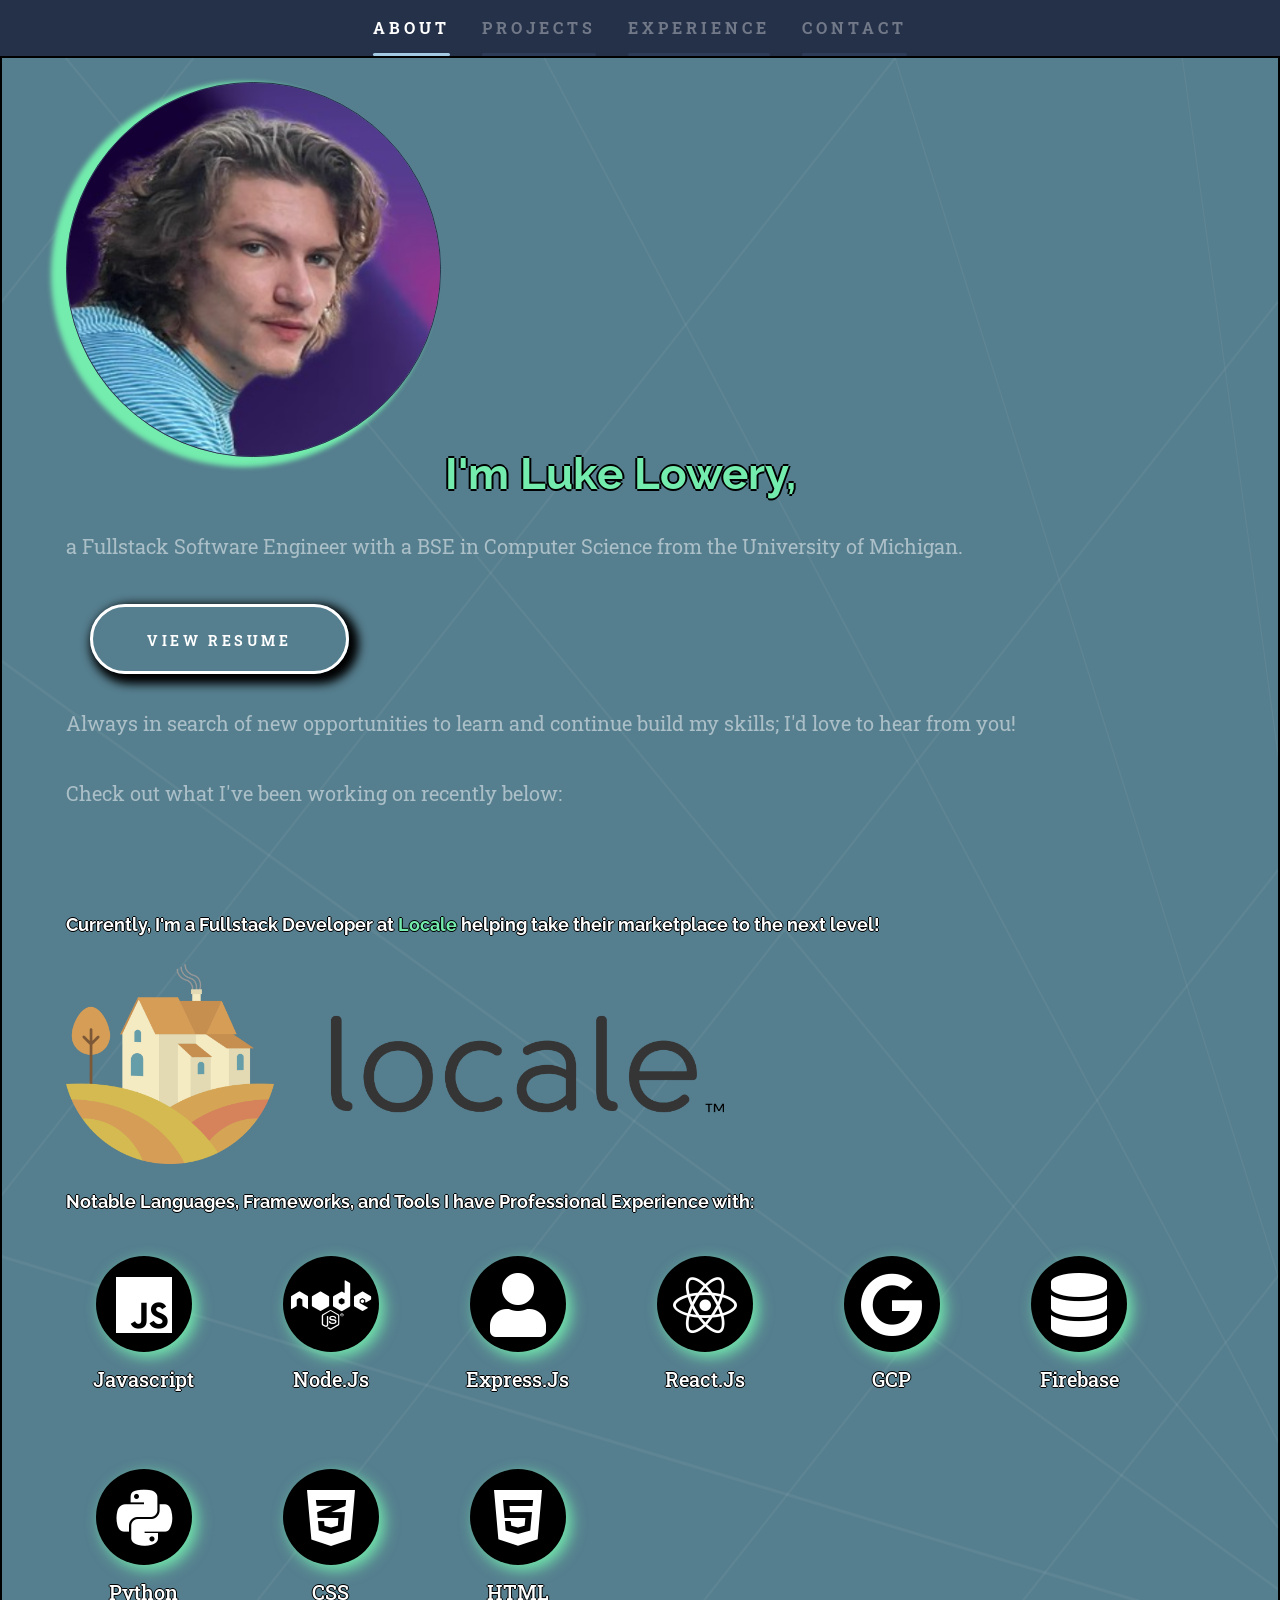
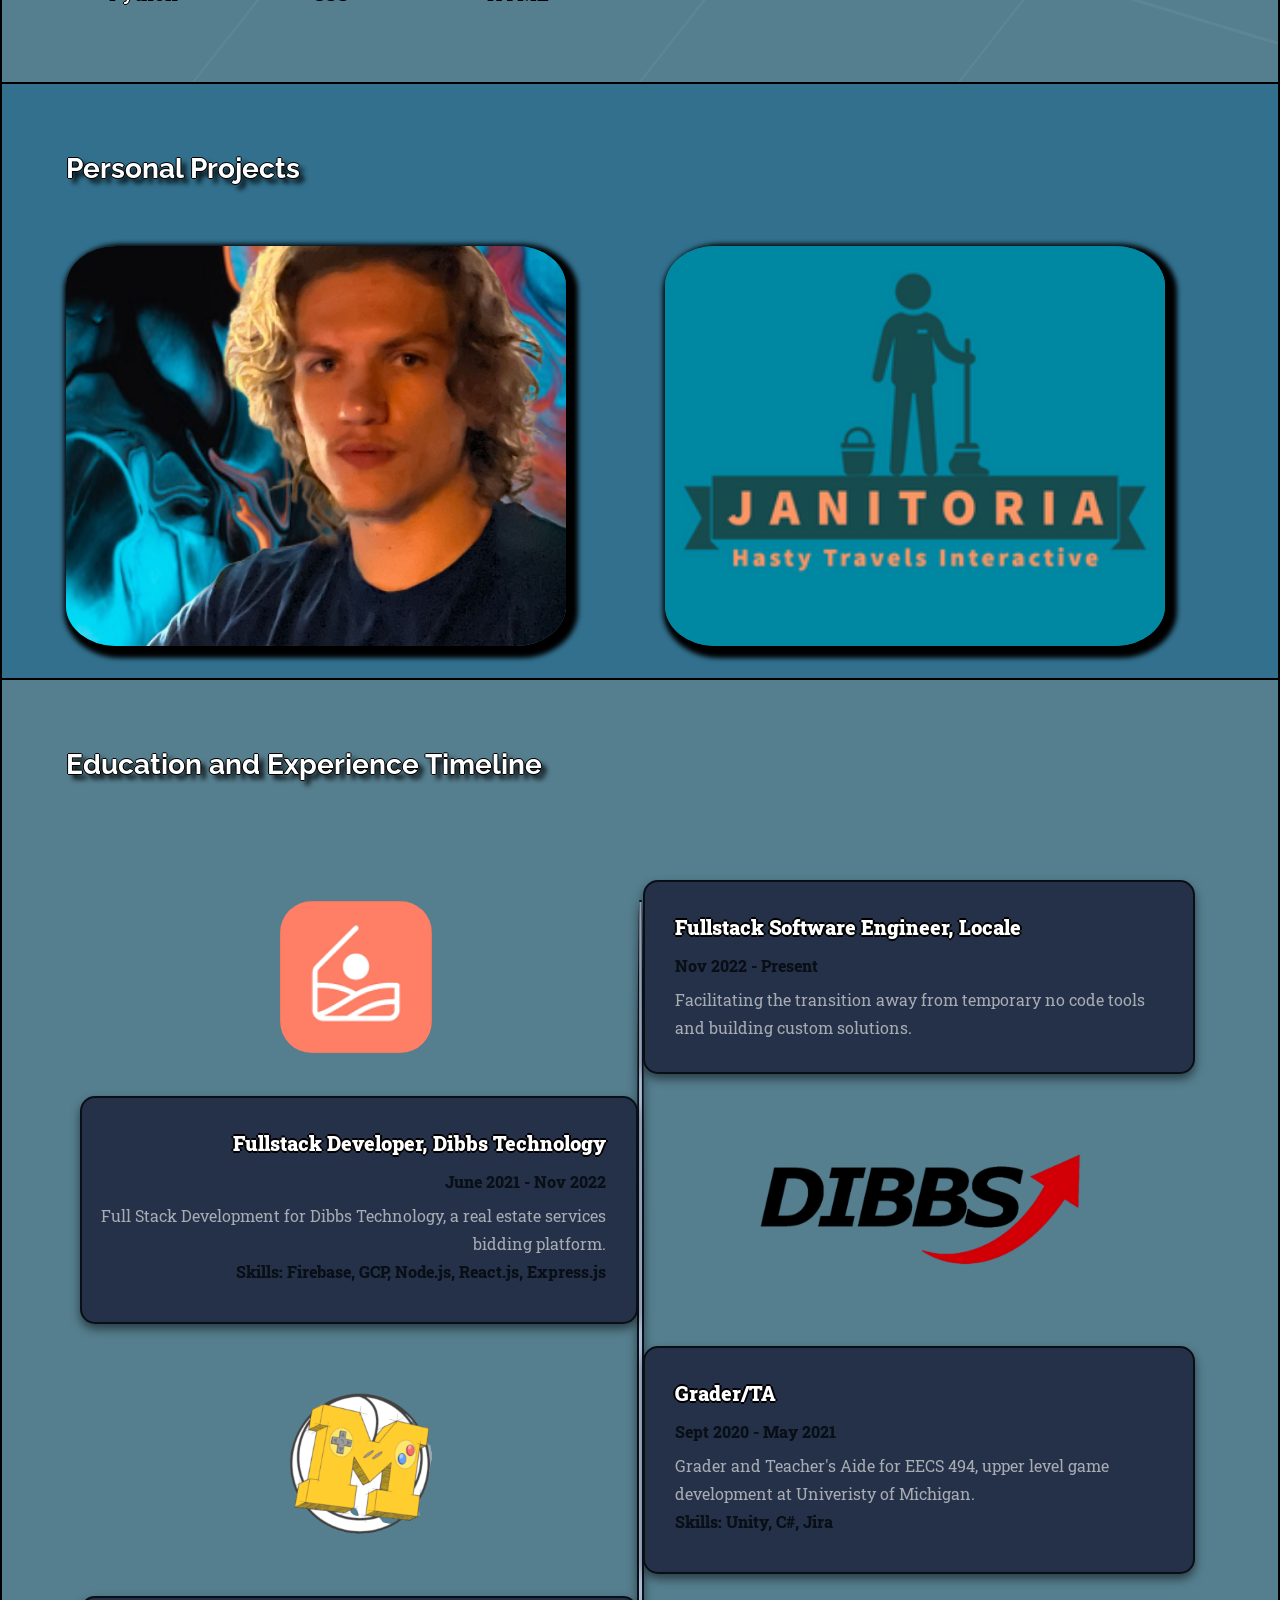
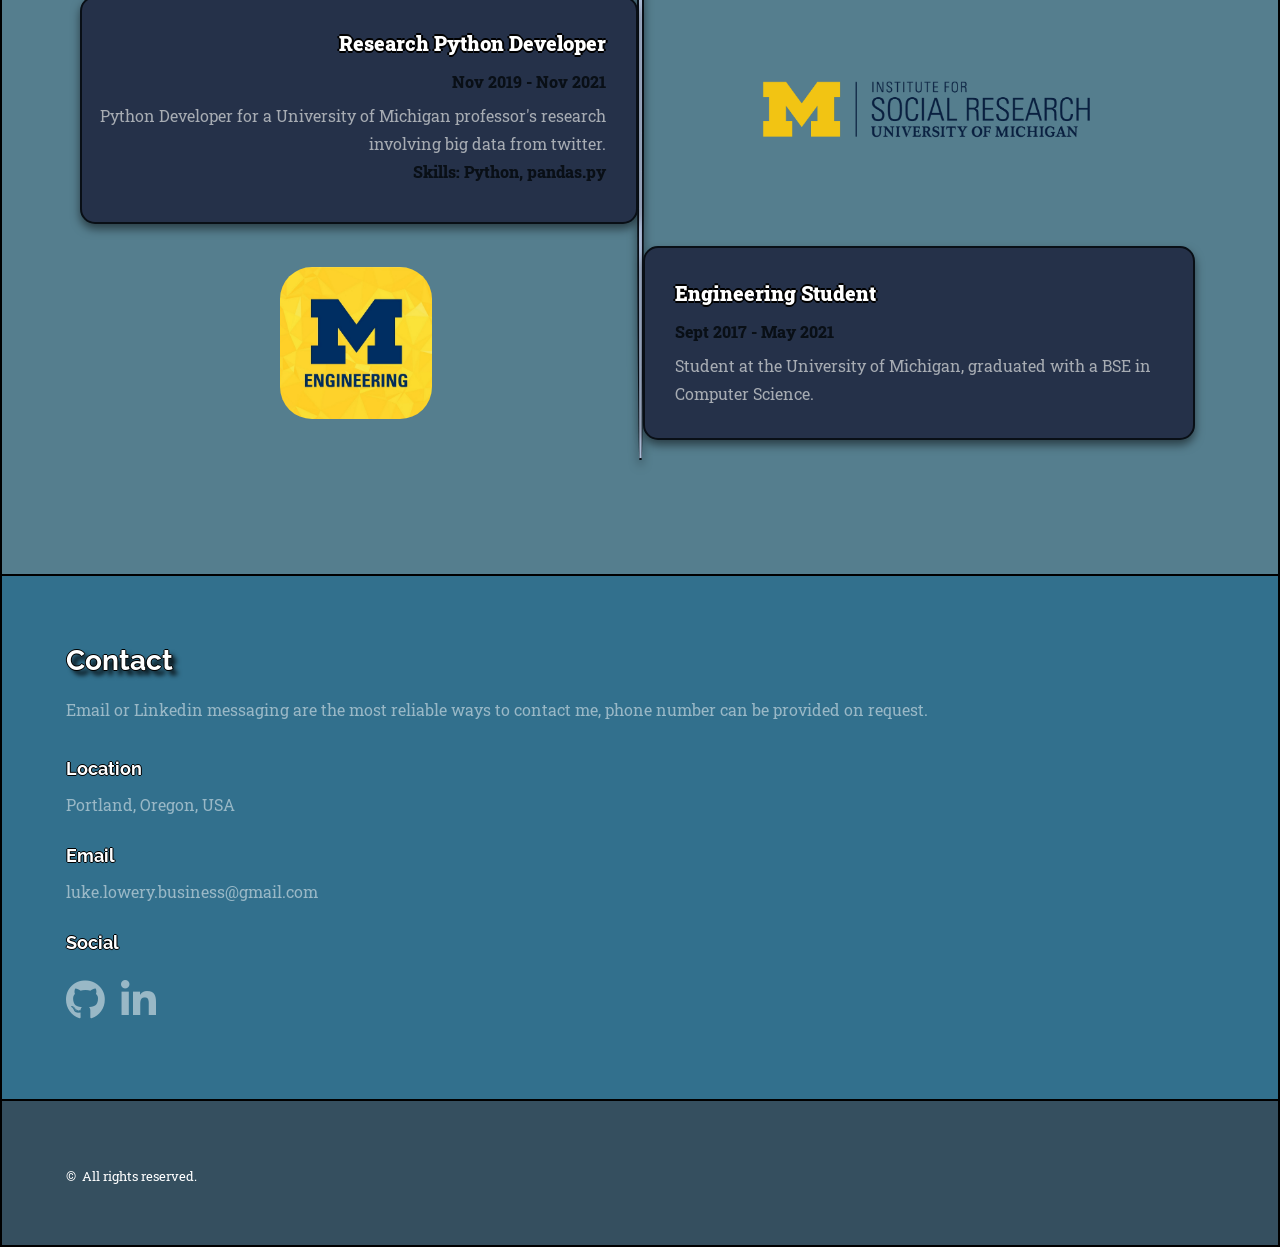
<file: index.html>
<!DOCTYPE HTML>
<html>
	<head>
		<title>Luke Lowery's Portfolio</title>
		<meta charset="utf-8" />
		<meta name="viewport" content="width=device-width, initial-scale=1, user-scalable=no" />
		<!-- Google Fonts Import -->
		<link rel="stylesheet" href="https://fonts.googleapis.com/css?family=Roboto Slab|Raleway">
		<!-- CSS Files -->
		<link rel="stylesheet" href="assets/css/main.css" />
		<link rel="stylesheet" href="assets/css/timeline.css" />
		<link rel="stylesheet" href="assets/css/skills.css" />
		<link rel="stylesheet" href="assets/css/projects.css" />
		<noscript><link rel="stylesheet" href="assets/css/noscript.css" /></noscript>
	</head>
	<body class="is-preload">

		<!-- Sidebar -->
			<section id="sidebar">
				<div class="inner">
					<!-- Navigation -->
					<nav>
						<ul>
							<li><a href="#intro">About</a></li>
							<li><a href="#projects">Projects</a></li>
							<!-- <li><a href="#classes">Classes / Certifications</a></li> -->
							<li><a href="#timeline">Experience</a></li>
							<li><a href="#contact">Contact</a></li>
						</ul>
					</nav>
				</div>
			</section>

		<!-- Wrapper -->
			<div id="wrapper">

				<!-- About Section -->
					<section id="intro" class="wrapper style1 fullscreen fade-down main-section">
						<div class="inner">
							<img src="images/headshot.png" class="profile-image">
							<h1>I'm Luke Lowery,</h1>
							<p class="bio">
								a Fullstack Software Engineer with a BSE in Computer Science from the University of Michigan.
							</p>
							<ul class="actions">
								<li><a href="static/Luke_Lowery_Resume.pdf" target="_blank" class="button scrolly">View Resume</a></li>
							</ul>
							<p class="bio-2">
								Always in search of new opportunities to learn and continue build my skills;&nbsp;I'd love to hear from you!<br><br>
								Check out what I've been working on recently below:<br>
							</p>
							

							<h3>
								Currently, I'm a Fullstack Developer at
								<a href="https://www.shoplocale.com" target="_blank">Locale</a>
								helping take their marketplace to the next level!<br/>
							</h3>
							<img src="images/locale_long.png" class="about-image">
							<!-- Current Skills Section -->
							<!-- <div class="skill-section">
								<div class="skills-container">		
								</div>
							</div>
							-->
							<br/>
							<h3>
								Notable Languages, Frameworks, and Tools I have Professional Experience with:<br/>
							</h3>
							<!-- Skills Section -->
							<div class="skill-section">
								<div class="skills-container">
									<!-- Skill Card -->
									<div class="skill-card">
										<div class="icon-wrapper">
											<i class="icon brands fa-js"></i>
										</div>
										<p class="skill-name">Javascript</p>
									</div>
									<!-- Skill Card -->
									<div class="skill-card">
										<div class="icon-wrapper">
											<i class="icon brands fa-node"></i>
										</div>
										<p class="skill-name">Node.js</p>
									</div>
									<!-- Skill Card -->
									<div class="skill-card">
										<div class="icon-wrapper">
											<i class="icon solid fa-user"></i>
										</div>
										<p class="skill-name">Express.js</p>
									</div>
									<!-- Skill Card -->
									<div class="skill-card">
										<div class="icon-wrapper">
											<i class="icon brands fa-react"></i>
										</div>
										<p class="skill-name">React.js</p>
									</div>
									<!-- Skill Card -->
									<div class="skill-card">
										<div class="icon-wrapper">
											<i class="icon brands fa-google"></i>
										</div>
										<p class="skill-name">GCP</p>
									</div>
									<!-- Skill Card -->
									<div class="skill-card">
										<div class="icon-wrapper">
											<i class="icon solid fa-database"></i>
										</div>
										<p class="skill-name">Firebase</p>
									</div>
									<!-- Skill Card -->
									<div class="skill-card">
										<div class="icon-wrapper">
											<i class="icon brands fa-python"></i>
										</div>
										<p class="skill-name">Python</p>
									</div>
									<!-- Skill Card -->
									<div class="skill-card">
										<div class="icon-wrapper">
											<i class="icon brands fa-css3-alt"></i>
										</div>
										<p class="skill-name">CSS</p>
									</div>
									<!-- Skill Card -->
									<div class="skill-card">
										<div class="icon-wrapper">
											<i class="icon brands fa-html5"></i>
										</div>
										<p class="skill-name">HTML</p>
									</div>
								</div>
							</div>
						</div>
					</section>

				<!-- Projects Section -->
				<section id="projects" class="wrapper style2 fade-up main-section">
					<div class="inner">
						<h2>Personal Projects<br><br></h2>
						<div class="project-container">
							<!-- Project Card -->
							<div class="project-card">
								<img src="images/website profile pic.png" class="project-img color-1" alt="">
								<div class="project-content">
									<h1 class="project-title">Portfolio Website</h1>
									<p class="project-info">
										This Website! Creating a personal protfolio site using HTML/CSS and a base template.
										Intended to be not only a place to showcase my projects but also a chance to practice my frontend skills.
									</p>
									<div class="project-btn-grp">
										<ul class="actions project-actions">
											<li class="project-button-1 project-btn">
												<a href="https://lukelowery.info" target="_blank" class="button scrolly">
													&nbsp;<span class="icon brands fa-github">&nbsp;Github</span>
												</a>
											</li>
											<li class="project-button-2 project-btn button-2">
												<a href="https://github.com/Luke-Lowery/luke-lowery-website" target="_blank" class="button scrolly">
													<span>Homepage</span>
												</a>
											</li>
										</ul>
									</div>
								</div>
							</div>
							<!-- Project Card -->
							<div class="project-card">
								<img src="images/janitoria.png" class="project-img color-2" alt="">
								<div class="project-content">
									<h1 class="project-title">Janitoria</h1>
									<p class="project-info">
										A 2-D Game built with Unity/C# with a team of other students as a college capstone project. 
										We built everything from the ground up, from art to ai to animations. Available for both Windows and Mac!
									</p>
									<div class="project-btn-grp">
										<ul class="actions project-actions">
											<li class="project-button-1 project-btn">
												<a href="https://rajasg.itch.io/janitoria" target="_blank" class="button scrolly">
													&nbsp;<span class="icon brands fa-itch-io">&nbsp;Itch.io</span>
												</a>
											</li>
										</ul>
									</div>
								</div>
							</div>
						</div>
					</div>
				</section>

				<!-- Classes and Certifications
				<section id="classes" class="wrapper style1 fade-down main-section">
					<div class="inner">
						<h2>Classes and Certifications</h2>
					</div>
				</section>
				-->

				<!-- Experience Timeline -->
				<section id="timeline" class="wrapper style1 fade-up main-section">
					<div class="inner">
						<h2>Education and Experience Timeline</h2>
						<div class="timeline-area">
							<div class="container">
							  <div class="all-timelines">
								<!-- Timeline Item -->
								<div class="single-timeline d-flex-2">
									<div class="timeline-blank">
										<div class="timeline-blank">
											<img class="square-img" src="images/locale_square.png">
										</div>
									</div>
									<div class="timeline-text d-flex-2">
									  <span>
										<h5>Fullstack Software Engineer, Locale</h5><br/>
										<h6>Nov 2022 - Present </h6> <br/> Facilitating the transition away from temporary no code tools and building custom solutions.
									  </span>
									</div>
								</div>
								<!-- Timeline Item -->
								<div class="single-timeline d-flex-2">
									<div class="timeline-blank">
										<img src="images/Dibbs-Logo.png">
									</div>
									<div class="timeline-text d-flex-2">
									  <span>
										<h5>Fullstack Developer, Dibbs Technology</h5><br/>
										<h6>June 2021 - Nov 2022</h6> <br/> Full Stack Development for Dibbs Technology, a real estate services
										bidding platform. <br/>
										<h6>Skills: Firebase, GCP, Node.js, React.js, Express.js</h6>
									  </span>
									</div>
								</div>
								<!-- Timeline Item -->
								<div class="single-timeline d-flex-2">
									<div class="timeline-blank">
										<img class="square-img" src="images/494-logo.png">
									</div>
									<div class="timeline-text d-flex-2">
									  <span>
										<h5>Grader/TA</h5><br/>
										<h6>Sept 2020 - May 2021 </h6> <br/> Grader and Teacher's Aide for EECS 494, 
										upper level game development at Univeristy of Michigan. <br/>
										<h6>Skills: Unity, C#, Jira</h6>
									  </span>
									</div>
								</div>
								<!-- Timeline Item -->
								<div class="single-timeline d-flex-2">
								  <div class="timeline-blank">
									<div class="timeline-blank">
										<img src="images/Umich ISR Logo.png">
									</div>
								  </div>
								  <div class="timeline-text d-flex-2">
									<span>
									  <h5>Research Python Developer</h5><br/>
									  <h6>Nov 2019 - Nov 2021</h6> <br/> Python Developer for a University of Michigan professor's research
									  involving big data from twitter. <br/>
									  <h6>Skills: Python, pandas.py</h6>
									</span>
								  </div>
								</div>
								<!-- Timeline Item -->
								<div class="single-timeline d-flex-2">
									<div class="timeline-blank">
										<div class="timeline-blank">
											<img class="square-img" src="images/Umich Engineering.jpg">
										</div>
									</div>
									<div class="timeline-text d-flex-2">
									  <span>
										<h5>Engineering Student</h5><br/>
										<h6>Sept 2017 - May 2021 </h6> <br/> Student at the University of Michigan, graduated
										with a BSE in Computer Science.
									  </span>
									</div>
								</div>
							</div>
						</div>
					</div>
				</section>

				<!-- Contact Section -->
					<section id="contact" class="wrapper style2 fade-up main-section">
						<div class="inner">
							<h2>Contact</h2>
							<p>Email or Linkedin messaging are the most reliable ways to contact me, phone number can be provided on request.</p>
							<div>
								<ul class="contact">
									<!-- Contact List -->
									<li>
										<h3>Location</h3>
										<span>Portland, Oregon, USA</span>
									</li>
									<li>
										<h3>Email</h3>
										<span>luke.lowery.business@gmail.com</span>
									</li>
									<li>
										<h3>Social</h3>
										<ul class="icons">
											<li><a href="https://github.com/Luke-Lowery" class="icon brands fa-github"><span class="label"></span></a></li>
											<li><a href="https://www.linkedin.com/in/luke-lowery-41b4ab205/" class="icon brands fa-linkedin-in"><span class="label"></span></a></li>
										</ul>
									</li>
								</ul>
							</div>
						</div>
					</section>

			</div>

		<!-- Footer -->
			<footer id="footer" class="wrapper style1-alt">
				<div class="inner">
					<ul class="menu">
						<li>&copy;&nbsp;&nbsp;All rights reserved.</li>
					</ul>
				</div>
			</footer>

		<!-- Scripts -->
			<script src="assets/js/jquery.min.js"></script>
			<script src="assets/js/jquery.scrollex.min.js"></script>
			<script src="assets/js/jquery.scrolly.min.js"></script>
			<script src="assets/js/browser.min.js"></script>
			<script src="assets/js/breakpoints.min.js"></script>
			<script src="assets/js/util.js"></script>
			<script src="assets/js/main.js"></script>

	</body>
</html>
</file>
<file: assets/css/timeline.css>
.container {
    width: 100%;
    max-width: 1140px;
    padding: 0 15px;
    box-sizing: border-box;
    margin: 0 auto;
  }

  .timelines h2 {
    text-align: center;
    color: #fff;
    font-weight: 600;
    margin-bottom: 40px;
    font-size: 32px;
  }

  .d-flex-2 {
    display: flex;
    align-items: center;
  }

  .timeline-area {
    padding: 80px 0;
  }

  .all-timelines {
    position: relative;
  }
  .all-timelines::before {
    content: "";
    position: absolute;
    left: 0;
    right: 0;
    margin: auto;
    height: 100%;
    width: 7px;
    background: #acbbd6;
    top: 20px;
    border-radius: 35%;
    box-shadow: 0px 5px 10px 0px rgba(0, 0, 0, 0.5);
    border: solid 2px #090f16;
  }

  .single-timeline {
    margin-bottom: 22px;
    margin-left: 5px;
  }

  .timeline-blank {
    width: 50%;
    display: flex;
    justify-content: center;
    padding-right: 10px;
  }

  .timeline-blank img {
    width: 22em;
    height: auto;
    padding: .75em;
  }
  .timeline-blank img.square-img{
    height: 11em;
    width: auto;
    border-radius: 25%;
  }

  .timeline-text {
    width: 50%;
    padding: 30px;
    -webkit-box-sizing: border-box;
    box-sizing: border-box;
    position: relative;
    box-shadow: 0px 5px 10px 0px rgba(0, 0, 0, 0.5);
    border-radius: 15px;
    background-color: #253149;
    border: solid 2px #090f16;
  }
  .timeline-text h6 {
    color: #090f16;
    font-weight: 800;
    display: inline-block;
    font-size: 1rem;
  }
  .timeline-text h5 {
    color: #fff;
    font-weight: 1000;
    display: inline-block;
    font-size: 1.25rem;
    text-shadow: 2px 0 0 #000, 0 -2px 0 #000, 0 2px 0 #000, -2px 0 0 #000;
  }
  .timeline-text span {
    color: #a7acb3;
    display: block;
    width: 100%;
  }

  .single-timeline:nth-child(even) .timeline-text span {
    text-align: right;
  }
  .single-timeline:nth-child(even) {
    -webkit-box-orient: horizontal;
    -webkit-box-direction: reverse;
    -ms-flex-direction: row-reverse;
    flex-direction: row-reverse;
    margin-left: -5px;
  }
  .single-timeline:nth-child(even) .timeline-text {
    padding-left: 0;
    padding-right: 30px;
    text-align: right;
  }
  .single-timeline:nth-child(even) .timeline-blank {
    padding-left: 10px;
    padding-right: 0;
  }
  
  @media all and (max-width: 991px) {
    .timeline-blank img {
      width: 20em;
    }
    .timeline-blank img.square-img{
      height: 10em;
    }
  }

  @media all and (max-width: 768px) {

    .all-timelines::before {
      right: unset;
      top: 0;
    }

    .single-timeline:nth-child(even) .timeline-text {
      padding-left: 30px;
      padding-right: 0;
      text-align: left;
    }

    .timeline-blank {
      display: none;
    }

    .timeline-text {
      width: 100%;
    }

    .single-timeline:nth-child(even) .timeline-text span {
      text-align: left !important;
    }

    .single-timeline:nth-child(even) {
      margin-left: 5px !important;
    }

  }

  @media all and (max-width: 575px) {
  }

  @media all and (max-width: 360px) {
    .all-timelines::before {
      top: 32px;
    }
  }
</file>
<file: assets/css/skills.css>
/* skills */

.skill-section{
    position: relative;
}

.skills-container{
    width: 95%;
    margin-top: 2.5em;
    display: grid;
    grid-template-columns: repeat(6, 1fr);
    grid-gap: 2em;
    color: #fff;
}

.skill-card{
    position: relative;
    display: block;
}

.icon-wrapper{
    box-shadow: 5px 5px 15px 0px #73ECAD;
    border-radius: 50%;
    height: 6em;
    width: 6em;
    margin: auto;
    background-color: black;
}

.skill-card i{
    display: block;
    margin: 0;
    font-size: 4em;
    text-align: center;
    line-height: 1.5em;
}

.skill-name{
    font-size: 1.25em;
    font-weight: 500;
    text-align: center;
    text-transform: capitalize;
    margin-top: .5em;
    color: #fff;
    text-shadow: 1px 0 0 #000, 0 -1px 0 #000, 0 1px 0 #000, -1px 0 0 #000;
}

@media all and (max-width: 991px) {
    .skills-container{
        grid-template-columns: repeat(6, 1fr);
        grid-gap: 1.25em;
    }
}

@media all and (max-width: 768px) {
    .skills-container{
        grid-template-columns: repeat(3, 1fr);
        grid-gap: 1em;
    }
    .skill-name{
        font-size: 1em;
        margin-bottom: 0;
    }
    .skill-card i{
        font-size: 2.5em;
        line-height: 1.65em;
    }
    .icon-wrapper{
        height: 4.25em;
        width: 4.25em;
        margin: auto;
    }
}
</file>
<file: assets/css/projects.css>
/* project section */
.project-heading{
    font-size: 100px;
    background: #252525;
    text-transform: capitalize;
    text-align: center;
    margin-bottom: 50px;
    color: #1a1a1a;
    background-clip: text;
    -webkit-background-clip: text;
    -webkit-text-stroke: 8px transparent;
}

.project-container{
    display: grid;
    grid-template-columns: repeat(2, 1fr);
    grid-gap: 50px;
}

.project-card{
    height: 400px;
    width: 500px;
    position: relative;
}

.project-img{
    width: 100%;
    height: 100%;
    position: absolute;
    top: 0;
    left: 0;
    object-fit: cover;
    transition: .5s;
    border-radius: 10%;
}

.project-img.color-1{
    box-shadow: 5px 5px 5px 7px #000000;
}
.project-img.color-2{
    box-shadow: 5px 5px 5px 7px #000000;
}

.project-content{
    position: relative;
    padding: 40px;
    color: #fff;
    transition: .5s;
    opacity: 0;
}

.project-title{
    font-size: 2.5em;
    text-align: center;
    font-weight: 300;
    text-shadow: 5px 5px 5px #000000;
}

.project-info{
    margin: 1.5em;
    font-size: 1em;
    line-height: 1.5em;
    text-align: center;
}

.project-btn-grp{
    display: flex;
    justify-content: center;
}

.project-btn-grp p{
    display: inline-flex;
}

.project-btn{
    height: 40px;
    text-transform: capitalize;
    font-size: .75em;
    line-height: 1em;
    border: none;
    color: #fff;
    cursor: pointer;
    padding: 5px;
}

.project-button-1{
    padding-left: 0 !important;
}
.project-button-2{
    padding-right: 0;
}

.project-card:hover .project-img{
    filter: blur(20px);
}

.project-card:hover .project-content{
    opacity: 1;
}

.actions.project-actions{
    margin: 0 !important;
}
.actions.project-actions a{
    height: 40px;
    text-transform: capitalize;
    font-size: .75em;
    line-height: 1em;
    border: none;
    background: #000;
    color: #fff;
    cursor: pointer;
    padding: 10px;
    -moz-justify-content: center;
	-webkit-justify-content: center;
	-ms-justify-content: center;
	justify-content: center;
    display: flex;
}

.project-button-2 a{
    background: none !important;
    border: 2px solid #fff !important;
}


@media all and (max-width: 991px) {
    .project-container{
        grid-template-columns: repeat(2, 1fr);
        grid-gap: 25px;
    }
    .project-card{
        width: 350px;
        height: 350px;
    }
    .project-title{
        font-size: 2em;
    }
}

@media all and (max-width: 768px) {
    .project-container{
        grid-template-columns: repeat(1, 1fr);
        grid-gap: 20px;
        margin-bottom: 20px;
    }
    .project-card{
        width: 300px;
        height: 300px;
    }
    .project-title{
        font-size: 1.25em;
    }
    .project-info{
        margin: 1.5em;
        font-size: .85em;
        line-height: 1.1em;
        text-align: center;
    }
    .project-content{
        opacity: 1;
        padding: 20px 20px 40px 20px;
    }
    .project-card .project-img{
        opacity: .5;
    }
    
}
</file>
<file: assets/css/noscript.css>
/*
	Hyperspace by Pixelarity
	pixelarity.com | hello@pixelarity.com
	License: pixelarity.com/license
*/

/* Spotlights */

	.spotlights > section > .image:before {
		opacity: 0 !important;
	}

	.spotlights > section > .content > .inner {
		-moz-transform: none !important;
		-webkit-transform: none !important;
		-ms-transform: none !important;
		transform: none !important;
		opacity: 1 !important;
	}

/* Wrapper */

	.wrapper > .inner {
		opacity: 1 !important;
		-moz-transform: none !important;
		-webkit-transform: none !important;
		-ms-transform: none !important;
		transform: none !important;
	}

/* Sidebar */

	#sidebar > .inner {
		opacity: 1 !important;
	}

	#sidebar nav > ul > li {
		-moz-transform: none !important;
		-webkit-transform: none !important;
		-ms-transform: none !important;
		transform: none !important;
		opacity: 1 !important;
	}
</file>
<file: assets/css/main.css>
@import url(fontawesome-all.min.css);

html, body, div, span, applet, object,
iframe, h1, h2, h3, h4, h5, h6, p, blockquote,
pre, a, abbr, acronym, address, big, cite,
code, del, dfn, em, img, ins, kbd, q, s, samp,
small, strike, strong, sub, sup, tt, var, b,
u, i, center, dl, dt, dd, ol, ul, li, fieldset,
form, label, legend, table, caption, tbody,
tfoot, thead, tr, th, td, article, aside,
canvas, details, embed, figure, figcaption,
footer, header, hgroup, menu, nav, output, ruby,
section, summary, time, mark, audio, video {
	margin: 0;
	padding: 0;
	border: 0;
	font-size: 100%;
	font: inherit;
	vertical-align: baseline;}

article, aside, details, figcaption, figure,
footer, header, hgroup, menu, nav, section {
	display: block;}

body {
	line-height: 1;
}

ol, ul {
	list-style: none;
}

blockquote, q {
	quotes: none;
}

	blockquote:before, blockquote:after, q:before, q:after {
		content: '';
		content: none;
	}

table {
	border-collapse: collapse;
	border-spacing: 0;
}

body {
	-webkit-text-size-adjust: none;
}

mark {
	background-color: transparent;
	color: inherit;
}

input::-moz-focus-inner {
	border: 0;
	padding: 0;
}

input, select, textarea {
	-moz-appearance: none;
	-webkit-appearance: none;
	-ms-appearance: none;
	appearance: none;
}

/* Main Section Divs */

.main-section {
	background-attachment: fixed;
	background-image: url("images/intro.svg");
	background-position: top right;
	background-repeat: no-repeat;
	background-size: 100% 100%;
	border: solid 2px black;
	border-bottom-style: none;
}

/* Basic */

	@-ms-viewport {
		width: device-width;
	}

	body {
		-ms-overflow-style: scrollbar;
	}

	h1, h2, h3{
		font-family: "Raleway", Arial, Helvetica, sans-serif;
	}

	h3{
		text-shadow: 1px 0 0 #000, 0 -1px 0 #000, 0 1px 0 #000, -1px 0 0 #000;
	}

	h2{
		text-shadow: 1px 0 0 #000, 0 -1px 0 #000, 0 1px 0 #000, -1px 0 0 #000, 5px 5px 5px #000000;
	}

	h1{
		text-shadow: 2px 0 0 #000, 0 -2px 0 #000, 0 2px 0 #000, -2px 0 0 #000;
	}

	@media screen and (max-width: 480px) {

		html, body {
			min-width: 320px;
		}

	}

	html {
		box-sizing: border-box;
	}

	*, *:before, *:after {
		box-sizing: inherit;
	}

	body {
		background: #253149;
	}

		body.is-preload *, body.is-preload *:before, body.is-preload *:after {
			-moz-animation: none !important;
			-webkit-animation: none !important;
			-ms-animation: none !important;
			animation: none !important;
			-moz-transition: none !important;
			-webkit-transition: none !important;
			-ms-transition: none !important;
			transition: none !important;
		}

/* Type */

	body, input, select, textarea {
		color: #ffffff80;
		font-family: "Roboto Slab", Arial, Helvetica, sans-serif;
		font-size: 16.5pt;
		font-weight: normal;
		line-height: 1.75;
	}

		@media screen and (max-width: 1680px) {

			body, input, select, textarea {
				font-size: 13pt;
			}

		}

		@media screen and (max-width: 1280px) {

			body, input, select, textarea {
				font-size: 12pt;
			}

		}

		@media screen and (max-width: 360px) {

			body, input, select, textarea {
				font-size: 11pt;
			}

		}

	a {
		-moz-transition: color 0.2s ease, border-bottom-color 0.2s ease;
		-webkit-transition: color 0.2s ease, border-bottom-color 0.2s ease;
		-ms-transition: color 0.2s ease, border-bottom-color 0.2s ease;
		transition: color 0.2s ease, border-bottom-color 0.2s ease;
		color: inherit;
		text-decoration: none;
	}

		a:hover {
			border-bottom-color: transparent;
			color: #ffffff;
		}

	strong, b {
		color: #ffffff;
		font-weight: bold;
	}

	em, i {
		font-style: italic;
	}

	p {
		margin: 0 0 2em 0;
	}

	h1, h2, h3, h4, h5, h6 {
		color: #ffffff;
		font-weight: bold;
		line-height: 1.5;
		margin: 0 0 0.5em 0;
	}

		h1 a, h2 a, h3 a, h4 a, h5 a, h6 a {
			color: inherit;
			text-decoration: none;
		}

	h1 {
		font-size: 2.75em;
	}

		h1.major {
			margin: 0 0 1.3em 0;
			position: relative;
			padding-bottom: 0.35em;
		}

			h1.major:after {
				background-image: -moz-linear-gradient(to right, #4167a6, #4ca07e);
				background-image: -webkit-linear-gradient(to right, #4167a6, #4ca07e);
				background-image: -ms-linear-gradient(to right, #4167a6, #4ca07e);
				background-image: linear-gradient(to right, #4167a6, #4ca07e);
				-moz-transition: max-width 0.2s ease;
				-webkit-transition: max-width 0.2s ease;
				-ms-transition: max-width 0.2s ease;
				transition: max-width 0.2s ease;
				border-radius: 0.2em;
				bottom: 0;
				content: '';
				height: 0.05em;
				position: absolute;
				right: 0;
				width: 100%;
			}

	h2 {
		font-size: 1.75em;
	}

	h3 {
		font-size: 1.1em;
	}

	h4 {
		font-size: 1em;
	}

	h5 {
		font-size: 0.8em;
	}

	h6 {
		font-size: 0.6em;
	}

	@media screen and (max-width: 736px) {

		h1 {
			font-size: 2em;
		}

		h2 {
			font-size: 1.25em;
		}

		h3 {
			font-size: 1em;
		}

		h4 {
			font-size: 0.8em;
		}

		h5 {
			font-size: 0.6em;
		}

		h6 {
			font-size: 0.6em;
		}

	}

	sub {
		font-size: 0.8em;
		position: relative;
		top: 0.5em;
	}

	sup {
		font-size: 0.8em;
		position: relative;
		top: -0.5em;
	}

	blockquote {
		border-left: solid 4px rgba(255, 255, 255, 0.15);
		font-style: italic;
		margin: 0 0 2em 0;
		padding: 0.5em 0 0.5em 2em;
	}

	code {
		background: rgba(255, 255, 255, 0.05);
		border-radius: 0.25em;
		border: solid 1px rgba(255, 255, 255, 0.15);
		font-family: "Courier New", monospace;
		font-size: 0.9em;
		margin: 0 0.25em;
		padding: 0.25em 0.65em;
	}

	pre {
		-webkit-overflow-scrolling: touch;
		font-family: "Courier New", monospace;
		font-size: 0.9em;
		margin: 0 0 2em 0;
	}

		pre code {
			display: block;
			line-height: 1.75em;
			padding: 1em 1.5em;
			overflow-x: auto;
		}

	hr {
		border: 0;
		border-bottom: solid 1px rgba(255, 255, 255, 0.15);
		margin: 2em 0;
	}

		hr.major {
			margin: 3em 0;
		}

	.align-left {
		text-align: left;
	}

	.align-center {
		text-align: center;
	}

	.align-right {
		text-align: right;
	}

/* Row */

	.row {
		display: flex;
		flex-wrap: wrap;
		box-sizing: border-box;
		align-items: stretch;
	}

		.row > * {
			box-sizing: border-box;
		}

		.row.gtr-uniform > * > :last-child {
			margin-bottom: 0;
		}

		.row.aln-left {
			justify-content: flex-start;
		}

		.row.aln-center {
			justify-content: center;
		}

		.row.aln-right {
			justify-content: flex-end;
		}

		.row.aln-top {
			align-items: flex-start;
		}

		.row.aln-middle {
			align-items: center;
		}

		.row.aln-bottom {
			align-items: flex-end;
		}

		.row > .imp {
			order: -1;
		}

		.row > .col-1 {
			width: 8.33333%;
		}

		.row > .off-1 {
			margin-left: 8.33333%;
		}

		.row > .col-2 {
			width: 16.66667%;
		}

		.row > .off-2 {
			margin-left: 16.66667%;
		}

		.row > .col-3 {
			width: 25%;
		}

		.row > .off-3 {
			margin-left: 25%;
		}

		.row > .col-4 {
			width: 33.33333%;
		}

		.row > .off-4 {
			margin-left: 33.33333%;
		}

		.row > .col-5 {
			width: 41.66667%;
		}

		.row > .off-5 {
			margin-left: 41.66667%;
		}

		.row > .col-6 {
			width: 50%;
		}

		.row > .off-6 {
			margin-left: 50%;
		}

		.row > .col-7 {
			width: 58.33333%;
		}

		.row > .off-7 {
			margin-left: 58.33333%;
		}

		.row > .col-8 {
			width: 66.66667%;
		}

		.row > .off-8 {
			margin-left: 66.66667%;
		}

		.row > .col-9 {
			width: 75%;
		}

		.row > .off-9 {
			margin-left: 75%;
		}

		.row > .col-10 {
			width: 83.33333%;
		}

		.row > .off-10 {
			margin-left: 83.33333%;
		}

		.row > .col-11 {
			width: 91.66667%;
		}

		.row > .off-11 {
			margin-left: 91.66667%;
		}

		.row > .col-12 {
			width: 100%;
		}

		.row > .off-12 {
			margin-left: 100%;
		}

		.row.gtr-0 {
			margin-top: 0;
			margin-left: 0em;
		}

			.row.gtr-0 > * {
				padding: 0 0 0 0em;
			}

			.row.gtr-0.gtr-uniform {
				margin-top: 0em;
			}

				.row.gtr-0.gtr-uniform > * {
					padding-top: 0em;
				}

		.row.gtr-25 {
			margin-top: 0;
			margin-left: -0.375em;
		}

			.row.gtr-25 > * {
				padding: 0 0 0 0.375em;
			}

			.row.gtr-25.gtr-uniform {
				margin-top: -0.375em;
			}

				.row.gtr-25.gtr-uniform > * {
					padding-top: 0.375em;
				}

		.row.gtr-50 {
			margin-top: 0;
			margin-left: -0.75em;
		}

			.row.gtr-50 > * {
				padding: 0 0 0 0.75em;
			}

			.row.gtr-50.gtr-uniform {
				margin-top: -0.75em;
			}

				.row.gtr-50.gtr-uniform > * {
					padding-top: 0.75em;
				}

		.row {
			margin-top: 0;
			margin-left: -1.5em;
		}

			.row > * {
				padding: 0 0 0 1.5em;
			}

			.row.gtr-uniform {
				margin-top: -1.5em;
			}

				.row.gtr-uniform > * {
					padding-top: 1.5em;
				}

		.row.gtr-150 {
			margin-top: 0;
			margin-left: -2.25em;
		}

			.row.gtr-150 > * {
				padding: 0 0 0 2.25em;
			}

			.row.gtr-150.gtr-uniform {
				margin-top: -2.25em;
			}

				.row.gtr-150.gtr-uniform > * {
					padding-top: 2.25em;
				}

		.row.gtr-200 {
			margin-top: 0;
			margin-left: -3em;
		}

			.row.gtr-200 > * {
				padding: 0 0 0 3em;
			}

			.row.gtr-200.gtr-uniform {
				margin-top: -3em;
			}

				.row.gtr-200.gtr-uniform > * {
					padding-top: 3em;
				}

		@media screen and (max-width: 1680px) {

			.row {
				display: flex;
				flex-wrap: wrap;
				box-sizing: border-box;
				align-items: stretch;
			}

				.row > * {
					box-sizing: border-box;
				}

				.row.gtr-uniform > * > :last-child {
					margin-bottom: 0;
				}

				.row.aln-left {
					justify-content: flex-start;
				}

				.row.aln-center {
					justify-content: center;
				}

				.row.aln-right {
					justify-content: flex-end;
				}

				.row.aln-top {
					align-items: flex-start;
				}

				.row.aln-middle {
					align-items: center;
				}

				.row.aln-bottom {
					align-items: flex-end;
				}

				.row > .imp-xlarge {
					order: -1;
				}

				.row > .col-1-xlarge {
					width: 8.33333%;
				}

				.row > .off-1-xlarge {
					margin-left: 8.33333%;
				}

				.row > .col-2-xlarge {
					width: 16.66667%;
				}

				.row > .off-2-xlarge {
					margin-left: 16.66667%;
				}

				.row > .col-3-xlarge {
					width: 25%;
				}

				.row > .off-3-xlarge {
					margin-left: 25%;
				}

				.row > .col-4-xlarge {
					width: 33.33333%;
				}

				.row > .off-4-xlarge {
					margin-left: 33.33333%;
				}

				.row > .col-5-xlarge {
					width: 41.66667%;
				}

				.row > .off-5-xlarge {
					margin-left: 41.66667%;
				}

				.row > .col-6-xlarge {
					width: 50%;
				}

				.row > .off-6-xlarge {
					margin-left: 50%;
				}

				.row > .col-7-xlarge {
					width: 58.33333%;
				}

				.row > .off-7-xlarge {
					margin-left: 58.33333%;
				}

				.row > .col-8-xlarge {
					width: 66.66667%;
				}

				.row > .off-8-xlarge {
					margin-left: 66.66667%;
				}

				.row > .col-9-xlarge {
					width: 75%;
				}

				.row > .off-9-xlarge {
					margin-left: 75%;
				}

				.row > .col-10-xlarge {
					width: 83.33333%;
				}

				.row > .off-10-xlarge {
					margin-left: 83.33333%;
				}

				.row > .col-11-xlarge {
					width: 91.66667%;
				}

				.row > .off-11-xlarge {
					margin-left: 91.66667%;
				}

				.row > .col-12-xlarge {
					width: 100%;
				}

				.row > .off-12-xlarge {
					margin-left: 100%;
				}

				.row.gtr-0 {
					margin-top: 0;
					margin-left: 0em;
				}

					.row.gtr-0 > * {
						padding: 0 0 0 0em;
					}

					.row.gtr-0.gtr-uniform {
						margin-top: 0em;
					}

						.row.gtr-0.gtr-uniform > * {
							padding-top: 0em;
						}

				.row.gtr-25 {
					margin-top: 0;
					margin-left: -0.375em;
				}

					.row.gtr-25 > * {
						padding: 0 0 0 0.375em;
					}

					.row.gtr-25.gtr-uniform {
						margin-top: -0.375em;
					}

						.row.gtr-25.gtr-uniform > * {
							padding-top: 0.375em;
						}

				.row.gtr-50 {
					margin-top: 0;
					margin-left: -0.75em;
				}

					.row.gtr-50 > * {
						padding: 0 0 0 0.75em;
					}

					.row.gtr-50.gtr-uniform {
						margin-top: -0.75em;
					}

						.row.gtr-50.gtr-uniform > * {
							padding-top: 0.75em;
						}

				.row {
					margin-top: 0;
					margin-left: -1.5em;
				}

					.row > * {
						padding: 0 0 0 1.5em;
					}

					.row.gtr-uniform {
						margin-top: -1.5em;
					}

						.row.gtr-uniform > * {
							padding-top: 1.5em;
						}

				.row.gtr-150 {
					margin-top: 0;
					margin-left: -2.25em;
				}

					.row.gtr-150 > * {
						padding: 0 0 0 2.25em;
					}

					.row.gtr-150.gtr-uniform {
						margin-top: -2.25em;
					}

						.row.gtr-150.gtr-uniform > * {
							padding-top: 2.25em;
						}

				.row.gtr-200 {
					margin-top: 0;
					margin-left: -3em;
				}

					.row.gtr-200 > * {
						padding: 0 0 0 3em;
					}

					.row.gtr-200.gtr-uniform {
						margin-top: -3em;
					}

						.row.gtr-200.gtr-uniform > * {
							padding-top: 3em;
						}

		}

		@media screen and (max-width: 1280px) {

			.row {
				display: flex;
				flex-wrap: wrap;
				box-sizing: border-box;
				align-items: stretch;
			}

				.row > * {
					box-sizing: border-box;
				}

				.row.gtr-uniform > * > :last-child {
					margin-bottom: 0;
				}

				.row.aln-left {
					justify-content: flex-start;
				}

				.row.aln-center {
					justify-content: center;
				}

				.row.aln-right {
					justify-content: flex-end;
				}

				.row.aln-top {
					align-items: flex-start;
				}

				.row.aln-middle {
					align-items: center;
				}

				.row.aln-bottom {
					align-items: flex-end;
				}

				.row > .imp-large {
					order: -1;
				}

				.row > .col-1-large {
					width: 8.33333%;
				}

				.row > .off-1-large {
					margin-left: 8.33333%;
				}

				.row > .col-2-large {
					width: 16.66667%;
				}

				.row > .off-2-large {
					margin-left: 16.66667%;
				}

				.row > .col-3-large {
					width: 25%;
				}

				.row > .off-3-large {
					margin-left: 25%;
				}

				.row > .col-4-large {
					width: 33.33333%;
				}

				.row > .off-4-large {
					margin-left: 33.33333%;
				}

				.row > .col-5-large {
					width: 41.66667%;
				}

				.row > .off-5-large {
					margin-left: 41.66667%;
				}

				.row > .col-6-large {
					width: 50%;
				}

				.row > .off-6-large {
					margin-left: 50%;
				}

				.row > .col-7-large {
					width: 58.33333%;
				}

				.row > .off-7-large {
					margin-left: 58.33333%;
				}

				.row > .col-8-large {
					width: 66.66667%;
				}

				.row > .off-8-large {
					margin-left: 66.66667%;
				}

				.row > .col-9-large {
					width: 75%;
				}

				.row > .off-9-large {
					margin-left: 75%;
				}

				.row > .col-10-large {
					width: 83.33333%;
				}

				.row > .off-10-large {
					margin-left: 83.33333%;
				}

				.row > .col-11-large {
					width: 91.66667%;
				}

				.row > .off-11-large {
					margin-left: 91.66667%;
				}

				.row > .col-12-large {
					width: 100%;
				}

				.row > .off-12-large {
					margin-left: 100%;
				}

				.row.gtr-0 {
					margin-top: 0;
					margin-left: 0em;
				}

					.row.gtr-0 > * {
						padding: 0 0 0 0em;
					}

					.row.gtr-0.gtr-uniform {
						margin-top: 0em;
					}

						.row.gtr-0.gtr-uniform > * {
							padding-top: 0em;
						}

				.row.gtr-25 {
					margin-top: 0;
					margin-left: -0.375em;
				}

					.row.gtr-25 > * {
						padding: 0 0 0 0.375em;
					}

					.row.gtr-25.gtr-uniform {
						margin-top: -0.375em;
					}

						.row.gtr-25.gtr-uniform > * {
							padding-top: 0.375em;
						}

				.row.gtr-50 {
					margin-top: 0;
					margin-left: -0.75em;
				}

					.row.gtr-50 > * {
						padding: 0 0 0 0.75em;
					}

					.row.gtr-50.gtr-uniform {
						margin-top: -0.75em;
					}

						.row.gtr-50.gtr-uniform > * {
							padding-top: 0.75em;
						}

				.row {
					margin-top: 0;
					margin-left: -1.5em;
				}

					.row > * {
						padding: 0 0 0 1.5em;
					}

					.row.gtr-uniform {
						margin-top: -1.5em;
					}

						.row.gtr-uniform > * {
							padding-top: 1.5em;
						}

				.row.gtr-150 {
					margin-top: 0;
					margin-left: -2.25em;
				}

					.row.gtr-150 > * {
						padding: 0 0 0 2.25em;
					}

					.row.gtr-150.gtr-uniform {
						margin-top: -2.25em;
					}

						.row.gtr-150.gtr-uniform > * {
							padding-top: 2.25em;
						}

				.row.gtr-200 {
					margin-top: 0;
					margin-left: -3em;
				}

					.row.gtr-200 > * {
						padding: 0 0 0 3em;
					}

					.row.gtr-200.gtr-uniform {
						margin-top: -3em;
					}

						.row.gtr-200.gtr-uniform > * {
							padding-top: 3em;
						}

		}

		@media screen and (max-width: 980px) {

			.row {
				display: flex;
				flex-wrap: wrap;
				box-sizing: border-box;
				align-items: stretch;
			}

				.row > * {
					box-sizing: border-box;
				}

				.row.gtr-uniform > * > :last-child {
					margin-bottom: 0;
				}

				.row.aln-left {
					justify-content: flex-start;
				}

				.row.aln-center {
					justify-content: center;
				}

				.row.aln-right {
					justify-content: flex-end;
				}

				.row.aln-top {
					align-items: flex-start;
				}

				.row.aln-middle {
					align-items: center;
				}

				.row.aln-bottom {
					align-items: flex-end;
				}

				.row > .imp-medium {
					order: -1;
				}

				.row > .col-1-medium {
					width: 8.33333%;
				}

				.row > .off-1-medium {
					margin-left: 8.33333%;
				}

				.row > .col-2-medium {
					width: 16.66667%;
				}

				.row > .off-2-medium {
					margin-left: 16.66667%;
				}

				.row > .col-3-medium {
					width: 25%;
				}

				.row > .off-3-medium {
					margin-left: 25%;
				}

				.row > .col-4-medium {
					width: 33.33333%;
				}

				.row > .off-4-medium {
					margin-left: 33.33333%;
				}

				.row > .col-5-medium {
					width: 41.66667%;
				}

				.row > .off-5-medium {
					margin-left: 41.66667%;
				}

				.row > .col-6-medium {
					width: 50%;
				}

				.row > .off-6-medium {
					margin-left: 50%;
				}

				.row > .col-7-medium {
					width: 58.33333%;
				}

				.row > .off-7-medium {
					margin-left: 58.33333%;
				}

				.row > .col-8-medium {
					width: 66.66667%;
				}

				.row > .off-8-medium {
					margin-left: 66.66667%;
				}

				.row > .col-9-medium {
					width: 75%;
				}

				.row > .off-9-medium {
					margin-left: 75%;
				}

				.row > .col-10-medium {
					width: 83.33333%;
				}

				.row > .off-10-medium {
					margin-left: 83.33333%;
				}

				.row > .col-11-medium {
					width: 91.66667%;
				}

				.row > .off-11-medium {
					margin-left: 91.66667%;
				}

				.row > .col-12-medium {
					width: 100%;
				}

				.row > .off-12-medium {
					margin-left: 100%;
				}

				.row.gtr-0 {
					margin-top: 0;
					margin-left: 0em;
				}

					.row.gtr-0 > * {
						padding: 0 0 0 0em;
					}

					.row.gtr-0.gtr-uniform {
						margin-top: 0em;
					}

						.row.gtr-0.gtr-uniform > * {
							padding-top: 0em;
						}

				.row.gtr-25 {
					margin-top: 0;
					margin-left: -0.375em;
				}

					.row.gtr-25 > * {
						padding: 0 0 0 0.375em;
					}

					.row.gtr-25.gtr-uniform {
						margin-top: -0.375em;
					}

						.row.gtr-25.gtr-uniform > * {
							padding-top: 0.375em;
						}

				.row.gtr-50 {
					margin-top: 0;
					margin-left: -0.75em;
				}

					.row.gtr-50 > * {
						padding: 0 0 0 0.75em;
					}

					.row.gtr-50.gtr-uniform {
						margin-top: -0.75em;
					}

						.row.gtr-50.gtr-uniform > * {
							padding-top: 0.75em;
						}

				.row {
					margin-top: 0;
					margin-left: -1.5em;
				}

					.row > * {
						padding: 0 0 0 1.5em;
					}

					.row.gtr-uniform {
						margin-top: -1.5em;
					}

						.row.gtr-uniform > * {
							padding-top: 1.5em;
						}

				.row.gtr-150 {
					margin-top: 0;
					margin-left: -2.25em;
				}

					.row.gtr-150 > * {
						padding: 0 0 0 2.25em;
					}

					.row.gtr-150.gtr-uniform {
						margin-top: -2.25em;
					}

						.row.gtr-150.gtr-uniform > * {
							padding-top: 2.25em;
						}

				.row.gtr-200 {
					margin-top: 0;
					margin-left: -3em;
				}

					.row.gtr-200 > * {
						padding: 0 0 0 3em;
					}

					.row.gtr-200.gtr-uniform {
						margin-top: -3em;
					}

						.row.gtr-200.gtr-uniform > * {
							padding-top: 3em;
						}

		}

		@media screen and (max-width: 736px) {

			.row {
				display: flex;
				flex-wrap: wrap;
				box-sizing: border-box;
				align-items: stretch;
			}

				.row > * {
					box-sizing: border-box;
				}

				.row.gtr-uniform > * > :last-child {
					margin-bottom: 0;
				}

				.row.aln-left {
					justify-content: flex-start;
				}

				.row.aln-center {
					justify-content: center;
				}

				.row.aln-right {
					justify-content: flex-end;
				}

				.row.aln-top {
					align-items: flex-start;
				}

				.row.aln-middle {
					align-items: center;
				}

				.row.aln-bottom {
					align-items: flex-end;
				}

				.row > .imp-small {
					order: -1;
				}

				.row > .col-1-small {
					width: 8.33333%;
				}

				.row > .off-1-small {
					margin-left: 8.33333%;
				}

				.row > .col-2-small {
					width: 16.66667%;
				}

				.row > .off-2-small {
					margin-left: 16.66667%;
				}

				.row > .col-3-small {
					width: 25%;
				}

				.row > .off-3-small {
					margin-left: 25%;
				}

				.row > .col-4-small {
					width: 33.33333%;
				}

				.row > .off-4-small {
					margin-left: 33.33333%;
				}

				.row > .col-5-small {
					width: 41.66667%;
				}

				.row > .off-5-small {
					margin-left: 41.66667%;
				}

				.row > .col-6-small {
					width: 50%;
				}

				.row > .off-6-small {
					margin-left: 50%;
				}

				.row > .col-7-small {
					width: 58.33333%;
				}

				.row > .off-7-small {
					margin-left: 58.33333%;
				}

				.row > .col-8-small {
					width: 66.66667%;
				}

				.row > .off-8-small {
					margin-left: 66.66667%;
				}

				.row > .col-9-small {
					width: 75%;
				}

				.row > .off-9-small {
					margin-left: 75%;
				}

				.row > .col-10-small {
					width: 83.33333%;
				}

				.row > .off-10-small {
					margin-left: 83.33333%;
				}

				.row > .col-11-small {
					width: 91.66667%;
				}

				.row > .off-11-small {
					margin-left: 91.66667%;
				}

				.row > .col-12-small {
					width: 100%;
				}

				.row > .off-12-small {
					margin-left: 100%;
				}

				.row.gtr-0 {
					margin-top: 0;
					margin-left: 0em;
				}

					.row.gtr-0 > * {
						padding: 0 0 0 0em;
					}

					.row.gtr-0.gtr-uniform {
						margin-top: 0em;
					}

						.row.gtr-0.gtr-uniform > * {
							padding-top: 0em;
						}

				.row.gtr-25 {
					margin-top: 0;
					margin-left: -0.375em;
				}

					.row.gtr-25 > * {
						padding: 0 0 0 0.375em;
					}

					.row.gtr-25.gtr-uniform {
						margin-top: -0.375em;
					}

						.row.gtr-25.gtr-uniform > * {
							padding-top: 0.375em;
						}

				.row.gtr-50 {
					margin-top: 0;
					margin-left: -0.75em;
				}

					.row.gtr-50 > * {
						padding: 0 0 0 0.75em;
					}

					.row.gtr-50.gtr-uniform {
						margin-top: -0.75em;
					}

						.row.gtr-50.gtr-uniform > * {
							padding-top: 0.75em;
						}

				.row {
					margin-top: 0;
					margin-left: -1.5em;
				}

					.row > * {
						padding: 0 0 0 1.5em;
					}

					.row.gtr-uniform {
						margin-top: -1.5em;
					}

						.row.gtr-uniform > * {
							padding-top: 1.5em;
						}

				.row.gtr-150 {
					margin-top: 0;
					margin-left: -2.25em;
				}

					.row.gtr-150 > * {
						padding: 0 0 0 2.25em;
					}

					.row.gtr-150.gtr-uniform {
						margin-top: -2.25em;
					}

						.row.gtr-150.gtr-uniform > * {
							padding-top: 2.25em;
						}

				.row.gtr-200 {
					margin-top: 0;
					margin-left: -3em;
				}

					.row.gtr-200 > * {
						padding: 0 0 0 3em;
					}

					.row.gtr-200.gtr-uniform {
						margin-top: -3em;
					}

						.row.gtr-200.gtr-uniform > * {
							padding-top: 3em;
						}

		}

		@media screen and (max-width: 480px) {

			.row {
				display: flex;
				flex-wrap: wrap;
				box-sizing: border-box;
				align-items: stretch;
			}

				.row > * {
					box-sizing: border-box;
				}

				.row.gtr-uniform > * > :last-child {
					margin-bottom: 0;
				}

				.row.aln-left {
					justify-content: flex-start;
				}

				.row.aln-center {
					justify-content: center;
				}

				.row.aln-right {
					justify-content: flex-end;
				}

				.row.aln-top {
					align-items: flex-start;
				}

				.row.aln-middle {
					align-items: center;
				}

				.row.aln-bottom {
					align-items: flex-end;
				}

				.row > .imp-xsmall {
					order: -1;
				}

				.row > .col-1-xsmall {
					width: 8.33333%;
				}

				.row > .off-1-xsmall {
					margin-left: 8.33333%;
				}

				.row > .col-2-xsmall {
					width: 16.66667%;
				}

				.row > .off-2-xsmall {
					margin-left: 16.66667%;
				}

				.row > .col-3-xsmall {
					width: 25%;
				}

				.row > .off-3-xsmall {
					margin-left: 25%;
				}

				.row > .col-4-xsmall {
					width: 33.33333%;
				}

				.row > .off-4-xsmall {
					margin-left: 33.33333%;
				}

				.row > .col-5-xsmall {
					width: 41.66667%;
				}

				.row > .off-5-xsmall {
					margin-left: 41.66667%;
				}

				.row > .col-6-xsmall {
					width: 50%;
				}

				.row > .off-6-xsmall {
					margin-left: 50%;
				}

				.row > .col-7-xsmall {
					width: 58.33333%;
				}

				.row > .off-7-xsmall {
					margin-left: 58.33333%;
				}

				.row > .col-8-xsmall {
					width: 66.66667%;
				}

				.row > .off-8-xsmall {
					margin-left: 66.66667%;
				}

				.row > .col-9-xsmall {
					width: 75%;
				}

				.row > .off-9-xsmall {
					margin-left: 75%;
				}

				.row > .col-10-xsmall {
					width: 83.33333%;
				}

				.row > .off-10-xsmall {
					margin-left: 83.33333%;
				}

				.row > .col-11-xsmall {
					width: 91.66667%;
				}

				.row > .off-11-xsmall {
					margin-left: 91.66667%;
				}

				.row > .col-12-xsmall {
					width: 100%;
				}

				.row > .off-12-xsmall {
					margin-left: 100%;
				}

				.row.gtr-0 {
					margin-top: 0;
					margin-left: 0em;
				}

					.row.gtr-0 > * {
						padding: 0 0 0 0em;
					}

					.row.gtr-0.gtr-uniform {
						margin-top: 0em;
					}

						.row.gtr-0.gtr-uniform > * {
							padding-top: 0em;
						}

				.row.gtr-25 {
					margin-top: 0;
					margin-left: -0.375em;
				}

					.row.gtr-25 > * {
						padding: 0 0 0 0.375em;
					}

					.row.gtr-25.gtr-uniform {
						margin-top: -0.375em;
					}

						.row.gtr-25.gtr-uniform > * {
							padding-top: 0.375em;
						}

				.row.gtr-50 {
					margin-top: 0;
					margin-left: -0.75em;
				}

					.row.gtr-50 > * {
						padding: 0 0 0 0.75em;
					}

					.row.gtr-50.gtr-uniform {
						margin-top: -0.75em;
					}

						.row.gtr-50.gtr-uniform > * {
							padding-top: 0.75em;
						}

				.row {
					margin-top: 0;
					margin-left: -1.5em;
				}

					.row > * {
						padding: 0 0 0 1.5em;
					}

					.row.gtr-uniform {
						margin-top: -1.5em;
					}

						.row.gtr-uniform > * {
							padding-top: 1.5em;
						}

				.row.gtr-150 {
					margin-top: 0;
					margin-left: -2.25em;
				}

					.row.gtr-150 > * {
						padding: 0 0 0 2.25em;
					}

					.row.gtr-150.gtr-uniform {
						margin-top: -2.25em;
					}

						.row.gtr-150.gtr-uniform > * {
							padding-top: 2.25em;
						}

				.row.gtr-200 {
					margin-top: 0;
					margin-left: -3em;
				}

					.row.gtr-200 > * {
						padding: 0 0 0 3em;
					}

					.row.gtr-200.gtr-uniform {
						margin-top: -3em;
					}

						.row.gtr-200.gtr-uniform > * {
							padding-top: 3em;
						}

		}

/* Box */

	.box {
		border-radius: 0.25em;
		border: solid 1px rgba(255, 255, 255, 0.15);
		margin-bottom: 2em;
		padding: 1.5em;
	}

		.box > :last-child,
		.box > :last-child > :last-child,
		.box > :last-child > :last-child > :last-child {
			margin-bottom: 0;
		}

		.box.alt {
			border: 0;
			border-radius: 0;
			padding: 0;
		}

/* Button */

	input[type="submit"],
	input[type="reset"],
	input[type="button"],
	button,
	.button {
		-moz-appearance: none;
		-webkit-appearance: none;
		-ms-appearance: none;
		appearance: none;
		-moz-transition: border-color 0.2s ease;
		-webkit-transition: border-color 0.2s ease;
		-ms-transition: border-color 0.2s ease;
		transition: border-color 0.2s ease;
		background-color: transparent;
		border: solid 1px !important;
		border-color: rgba(255, 255, 255, 0.15) !important;
		border-radius: 3em;
		color: #ffffff !important;
		cursor: pointer;
		display: inline-block;
		font-size: 0.6em;
		font-weight: bold;
		height: calc(4.75em + 2px);
		letter-spacing: 0.25em;
		line-height: 4.75em;
		outline: 0;
		padding: 0 3.75em;
		position: relative;
		text-align: center;
		text-decoration: none;
		text-transform: uppercase;
		white-space: nowrap;
	}

		input[type="submit"]:after,
		input[type="reset"]:after,
		input[type="button"]:after,
		button:after,
		.button:after {
			-moz-transform: scale(0.25);
			-webkit-transform: scale(0.25);
			-ms-transform: scale(0.25);
			transform: scale(0.25);
			pointer-events: none;
			-moz-transition: opacity 0.2s ease, -moz-transform 0.2s ease;
			-webkit-transition: opacity 0.2s ease, -webkit-transform 0.2s ease;
			-ms-transition: opacity 0.2s ease, -ms-transform 0.2s ease;
			transition: opacity 0.2s ease, transform 0.2s ease;
			background: #ffffff;
			border-radius: 3em;
			content: '';
			height: 100%;
			left: 0;
			opacity: 0;
			position: absolute;
			top: 0;
			width: 100%;
		}

		input[type="submit"].icon:before,
		input[type="reset"].icon:before,
		input[type="button"].icon:before,
		button.icon:before,
		.button.icon:before {
			margin-right: 0.75em;
		}

		input[type="submit"].fit,
		input[type="reset"].fit,
		input[type="button"].fit,
		button.fit,
		.button.fit {
			width: 100%;
		}

		input[type="submit"].small,
		input[type="reset"].small,
		input[type="button"].small,
		button.small,
		.button.small {
			font-size: 0.4em;
		}

		input[type="submit"].large,
		input[type="reset"].large,
		input[type="button"].large,
		button.large,
		.button.large {
			font-size: 0.8em;
		}

		input[type="submit"].primary,
		input[type="reset"].primary,
		input[type="button"].primary,
		button.primary,
		.button.primary {
			background-color: #ffffff;
			color: #253149 !important;
		}

			input[type="submit"].primary:after,
			input[type="reset"].primary:after,
			input[type="button"].primary:after,
			button.primary:after,
			.button.primary:after {
				display: none;
			}

		input[type="submit"].disabled, input[type="submit"]:disabled,
		input[type="reset"].disabled,
		input[type="reset"]:disabled,
		input[type="button"].disabled,
		input[type="button"]:disabled,
		button.disabled,
		button:disabled,
		.button.disabled,
		.button:disabled {
			cursor: default;
			opacity: 0.5;
			pointer-events: none;
		}

		input[type="submit"]:hover,
		input[type="reset"]:hover,
		input[type="button"]:hover,
		button:hover,
		.button:hover {
			border-color: rgba(255, 255, 255, 0.55) !important;
		}

			input[type="submit"]:hover:after,
			input[type="reset"]:hover:after,
			input[type="button"]:hover:after,
			button:hover:after,
			.button:hover:after {
				opacity: 0.05;
				-moz-transform: scale(1);
				-webkit-transform: scale(1);
				-ms-transform: scale(1);
				transform: scale(1);
			}

			input[type="submit"]:hover:active,
			input[type="reset"]:hover:active,
			input[type="button"]:hover:active,
			button:hover:active,
			.button:hover:active {
				border-color: #ffffff !important;
			}

				input[type="submit"]:hover:active:after,
				input[type="reset"]:hover:active:after,
				input[type="button"]:hover:active:after,
				button:hover:active:after,
				.button:hover:active:after {
					opacity: 0.1;
				}

/* Features */

	.features {
		display: -moz-flex;
		display: -webkit-flex;
		display: -ms-flex;
		display: flex;
		-moz-flex-wrap: wrap;
		-webkit-flex-wrap: wrap;
		-ms-flex-wrap: wrap;
		flex-wrap: wrap;
		border-radius: 0.25em;
		border: solid 1px rgba(255, 255, 255, 0.15);
		background: rgba(255, 255, 255, 0.05);
		margin: 0 0 2em 0;
	}

		.features section {
			padding: 3.5em 3em 1em 7em ;
			width: 50%;
			border-top: solid 1px rgba(255, 255, 255, 0.15);
			position: relative;
		}

			.features section:nth-child(-n + 2) {
				border-top-width: 0;
			}

			.features section:nth-child(2n) {
				border-left: solid 1px rgba(255, 255, 255, 0.15);
			}

			.features section .icon {
				-moz-transition: opacity 0.5s ease, -moz-transform 0.5s ease;
				-webkit-transition: opacity 0.5s ease, -webkit-transform 0.5s ease;
				-ms-transition: opacity 0.5s ease, -ms-transform 0.5s ease;
				transition: opacity 0.5s ease, transform 0.5s ease;
				-moz-transition-delay: 1s;
				-webkit-transition-delay: 1s;
				-ms-transition-delay: 1s;
				transition-delay: 1s;
				-moz-transform: scale(1);
				-webkit-transform: scale(1);
				-ms-transform: scale(1);
				transform: scale(1);
				position: absolute;
				left: 3em;
				top: 3em;
				opacity: 1;
			}

			.features section:nth-child(1) .icon {
				-moz-transition-delay: 0.15s;
				-webkit-transition-delay: 0.15s;
				-ms-transition-delay: 0.15s;
				transition-delay: 0.15s;
			}

			.features section:nth-child(2) .icon {
				-moz-transition-delay: 0.3s;
				-webkit-transition-delay: 0.3s;
				-ms-transition-delay: 0.3s;
				transition-delay: 0.3s;
			}

			.features section:nth-child(3) .icon {
				-moz-transition-delay: 0.45s;
				-webkit-transition-delay: 0.45s;
				-ms-transition-delay: 0.45s;
				transition-delay: 0.45s;
			}

			.features section:nth-child(4) .icon {
				-moz-transition-delay: 0.6s;
				-webkit-transition-delay: 0.6s;
				-ms-transition-delay: 0.6s;
				transition-delay: 0.6s;
			}

			.features section:nth-child(5) .icon {
				-moz-transition-delay: 0.75s;
				-webkit-transition-delay: 0.75s;
				-ms-transition-delay: 0.75s;
				transition-delay: 0.75s;
			}

			.features section:nth-child(6) .icon {
				-moz-transition-delay: 0.9s;
				-webkit-transition-delay: 0.9s;
				-ms-transition-delay: 0.9s;
				transition-delay: 0.9s;
			}

			.features section:nth-child(7) .icon {
				-moz-transition-delay: 1.05s;
				-webkit-transition-delay: 1.05s;
				-ms-transition-delay: 1.05s;
				transition-delay: 1.05s;
			}

			.features section:nth-child(8) .icon {
				-moz-transition-delay: 1.2s;
				-webkit-transition-delay: 1.2s;
				-ms-transition-delay: 1.2s;
				transition-delay: 1.2s;
			}

			.features section:nth-child(9) .icon {
				-moz-transition-delay: 1.35s;
				-webkit-transition-delay: 1.35s;
				-ms-transition-delay: 1.35s;
				transition-delay: 1.35s;
			}

			.features section:nth-child(10) .icon {
				-moz-transition-delay: 1.5s;
				-webkit-transition-delay: 1.5s;
				-ms-transition-delay: 1.5s;
				transition-delay: 1.5s;
			}

			.features section:nth-child(11) .icon {
				-moz-transition-delay: 1.65s;
				-webkit-transition-delay: 1.65s;
				-ms-transition-delay: 1.65s;
				transition-delay: 1.65s;
			}

			.features section:nth-child(12) .icon {
				-moz-transition-delay: 1.8s;
				-webkit-transition-delay: 1.8s;
				-ms-transition-delay: 1.8s;
				transition-delay: 1.8s;
			}

			.features section:nth-child(13) .icon {
				-moz-transition-delay: 1.95s;
				-webkit-transition-delay: 1.95s;
				-ms-transition-delay: 1.95s;
				transition-delay: 1.95s;
			}

			.features section:nth-child(14) .icon {
				-moz-transition-delay: 2.1s;
				-webkit-transition-delay: 2.1s;
				-ms-transition-delay: 2.1s;
				transition-delay: 2.1s;
			}

			.features section:nth-child(15) .icon {
				-moz-transition-delay: 2.25s;
				-webkit-transition-delay: 2.25s;
				-ms-transition-delay: 2.25s;
				transition-delay: 2.25s;
			}

			.features section:nth-child(16) .icon {
				-moz-transition-delay: 2.4s;
				-webkit-transition-delay: 2.4s;
				-ms-transition-delay: 2.4s;
				transition-delay: 2.4s;
			}

			.features section:nth-child(17) .icon {
				-moz-transition-delay: 2.55s;
				-webkit-transition-delay: 2.55s;
				-ms-transition-delay: 2.55s;
				transition-delay: 2.55s;
			}

			.features section:nth-child(18) .icon {
				-moz-transition-delay: 2.7s;
				-webkit-transition-delay: 2.7s;
				-ms-transition-delay: 2.7s;
				transition-delay: 2.7s;
			}

			.features section:nth-child(19) .icon {
				-moz-transition-delay: 2.85s;
				-webkit-transition-delay: 2.85s;
				-ms-transition-delay: 2.85s;
				transition-delay: 2.85s;
			}

			.features section:nth-child(20) .icon {
				-moz-transition-delay: 3s;
				-webkit-transition-delay: 3s;
				-ms-transition-delay: 3s;
				transition-delay: 3s;
			}

		.features.inactive section .icon {
			-moz-transform: scale(0.5);
			-webkit-transform: scale(0.5);
			-ms-transform: scale(0.5);
			transform: scale(0.5);
			opacity: 0;
		}

		@media screen and (max-width: 980px) {

			.features {
				display: block;
			}

				.features section {
					border-top-width: 1px !important;
					border-left-width: 0 !important;
					width: 100%;
				}

					.features section:first-child {
						border-top-width: 0 !important;
					}

		}

		@media screen and (max-width: 736px) {

			.features section {
				padding: 2.5em 1.5em 0.1em 5.5em ;
			}

				.features section .icon {
					left: 1.5em;
					top: 2em;
				}

		}

		@media screen and (max-width: 480px) {

			.features section {
				padding: 2em 1.5em 0.1em 1.5em ;
			}

				.features section .icon {
					left: 0;
					position: relative;
					top: 0;
				}

		}

/* Form */

	form {
		margin: 0 0 2em 0;
	}

		form > :last-child {
			margin-bottom: 0;
		}

		form > .fields {
			display: -moz-flex;
			display: -webkit-flex;
			display: -ms-flex;
			display: flex;
			-moz-flex-wrap: wrap;
			-webkit-flex-wrap: wrap;
			-ms-flex-wrap: wrap;
			flex-wrap: wrap;
			width: calc(100% + 3em);
			margin: -1.5em 0 2em -1.5em;
		}

			form > .fields > .field {
				-moz-flex-grow: 0;
				-webkit-flex-grow: 0;
				-ms-flex-grow: 0;
				flex-grow: 0;
				-moz-flex-shrink: 0;
				-webkit-flex-shrink: 0;
				-ms-flex-shrink: 0;
				flex-shrink: 0;
				padding: 1.5em 0 0 1.5em;
				width: calc(100% - 1.5em);
			}

				form > .fields > .field.half {
					width: calc(50% - 0.75em);
				}

				form > .fields > .field.third {
					width: calc(100%/3 - 0.5em);
				}

				form > .fields > .field.quarter {
					width: calc(25% - 0.375em);
				}

		@media screen and (max-width: 480px) {

			form > .fields {
				width: calc(100% + 3em);
				margin: -1.5em 0 2em -1.5em;
			}

				form > .fields > .field {
					padding: 1.5em 0 0 1.5em;
					width: calc(100% - 1.5em);
				}

					form > .fields > .field.half {
						width: calc(100% - 1.5em);
					}

					form > .fields > .field.third {
						width: calc(100% - 1.5em);
					}

					form > .fields > .field.quarter {
						width: calc(100% - 1.5em);
					}

		}

	label {
		color: #ffffff;
		font-weight: bold;
		line-height: 1.5;
		margin: 0 0 0.7em 0;
		display: block;
		font-size: 1.1em;
	}

	input[type="text"],
	input[type="password"],
	input[type="email"],
	input[type="tel"],
	select,
	textarea {
		-moz-appearance: none;
		-webkit-appearance: none;
		-ms-appearance: none;
		appearance: none;
		background: rgba(255, 255, 255, 0.05);
		border-radius: 0.25em;
		border: none;
		border: solid 1px rgba(255, 255, 255, 0.15);
		color: inherit;
		display: block;
		outline: 0;
		padding: 0 1em;
		text-decoration: none;
		width: 100%;
	}

		input[type="text"]:invalid,
		input[type="password"]:invalid,
		input[type="email"]:invalid,
		input[type="tel"]:invalid,
		select:invalid,
		textarea:invalid {
			box-shadow: none;
		}

		input[type="text"]:focus,
		input[type="password"]:focus,
		input[type="email"]:focus,
		input[type="tel"]:focus,
		select:focus,
		textarea:focus {
			border-color: #ffffff;
			box-shadow: 0 0 0 1px #ffffff;
		}

	select {
		background-image: url("data:image/svg+xml;charset=utf8,%3Csvg xmlns='http://www.w3.org/2000/svg' width='40' height='40' preserveAspectRatio='none' viewBox='0 0 40 40'%3E%3Cpath d='M9.4,12.3l10.4,10.4l10.4-10.4c0.2-0.2,0.5-0.4,0.9-0.4c0.3,0,0.6,0.1,0.9,0.4l3.3,3.3c0.2,0.2,0.4,0.5,0.4,0.9 c0,0.4-0.1,0.6-0.4,0.9L20.7,31.9c-0.2,0.2-0.5,0.4-0.9,0.4c-0.3,0-0.6-0.1-0.9-0.4L4.3,17.3c-0.2-0.2-0.4-0.5-0.4-0.9 c0-0.4,0.1-0.6,0.4-0.9l3.3-3.3c0.2-0.2,0.5-0.4,0.9-0.4S9.1,12.1,9.4,12.3z' fill='rgba(255, 255, 255, 0.15)' /%3E%3C/svg%3E");
		background-size: 1.25rem;
		background-repeat: no-repeat;
		background-position: calc(100% - 1rem) center;
		height: 2.75em;
		padding-right: 2.75em;
		text-overflow: ellipsis;
	}

		select option {
			color: #ffffff;
			background: #253149;
		}

		select:focus::-ms-value {
			background-color: transparent;
		}

		select::-ms-expand {
			display: none;
		}

	input[type="text"],
	input[type="password"],
	input[type="email"],
	select {
		height: 2.75em;
	}

	textarea {
		padding: 0.75em 1em;
	}

		body.is-ie textarea {
			min-height: 10em;
		}

	input[type="checkbox"],
	input[type="radio"] {
		-moz-appearance: none;
		-webkit-appearance: none;
		-ms-appearance: none;
		appearance: none;
		display: block;
		float: left;
		margin-right: -2em;
		opacity: 0;
		width: 1em;
		z-index: -1;
	}

		input[type="checkbox"] + label,
		input[type="radio"] + label {
			text-decoration: none;
			color: rgba(255, 255, 255, 0.55);
			cursor: pointer;
			display: inline-block;
			font-size: 1em;
			font-weight: normal;
			padding-left: 2.4em;
			padding-right: 0.75em;
			position: relative;
		}

			input[type="checkbox"] + label:before,
			input[type="radio"] + label:before {
				-moz-osx-font-smoothing: grayscale;
				-webkit-font-smoothing: antialiased;
				display: inline-block;
				font-style: normal;
				font-variant: normal;
				text-rendering: auto;
				line-height: 1;
				text-transform: none !important;
				font-family: 'Font Awesome 5 Free';
				font-weight: 900;
			}

			input[type="checkbox"] + label:before,
			input[type="radio"] + label:before {
				background: rgba(255, 255, 255, 0.05);
				border-radius: 0.25em;
				border: solid 1px rgba(255, 255, 255, 0.15);
				content: '';
				display: inline-block;
				font-size: 0.8em;
				height: 2.0625em;
				left: 0;
				line-height: 2.0625em;
				position: absolute;
				text-align: center;
				top: 0;
				width: 2.0625em;
			}

		input[type="checkbox"]:checked + label:before,
		input[type="radio"]:checked + label:before {
			background: #ffffff;
			border-color: #ffffff;
			color: #4ca07e;
			content: '\f00c';
		}

		input[type="checkbox"]:focus + label:before,
		input[type="radio"]:focus + label:before {
			border-color: #ffffff;
			box-shadow: 0 0 0 1px #ffffff;
		}

	input[type="checkbox"] + label:before {
		border-radius: 0.25em;
	}

	input[type="radio"] + label:before {
		border-radius: 100%;
	}

	::-webkit-input-placeholder {
		color: rgba(255, 255, 255, 0.35) !important;
		opacity: 1.0;
	}

	:-moz-placeholder {
		color: rgba(255, 255, 255, 0.35) !important;
		opacity: 1.0;
	}

	::-moz-placeholder {
		color: rgba(255, 255, 255, 0.35) !important;
		opacity: 1.0;
	}

	:-ms-input-placeholder {
		color: rgba(255, 255, 255, 0.35) !important;
		opacity: 1.0;
	}

/* Icon */

	.icon {
		text-decoration: none;
		border-bottom: none;
		position: relative;
	}

		.icon:before {
			-moz-osx-font-smoothing: grayscale;
			-webkit-font-smoothing: antialiased;
			display: inline-block;
			font-style: normal;
			font-variant: normal;
			text-rendering: auto;
			line-height: 1;
			text-transform: none !important;
			font-family: 'Font Awesome 5 Free';
			font-weight: 400;
		}

		.icon > .label {
			display: none;
		}

		.icon:before {
			line-height: inherit;
		}

		.icon.solid:before {
			font-weight: 900;
		}

		.icon.brands:before {
			font-family: 'Font Awesome 5 Brands';
		}

		.icon.major {
			width: 2.5em;
			height: 2.5em;
			display: block;
			background: #ffffff;
			border-radius: 100%;
			color: #253149;
			text-align: center;
			line-height: 2.5em;
			margin: 0 0 1.3em 0;
		}

			.icon.major:before {
				font-size: 1.25em;
			}

				.wrapper.style1 .icon.major:before {
					color: #4167a6;
				}

				.wrapper.style1-alt .icon.major:before {
					color: #335081;
				}

				.wrapper.style2 .icon.major:before {
					color: #3f8eb3;
				}

				.wrapper.style2-alt .icon.major:before {
					color: #32708d;
				}

				.wrapper.style3 .icon.major:before {
					color: #4ca07e;
				}

				.wrapper.style3-alt .icon.major:before {
					color: #3c7d63;
				}

/* Image */

	.image {
		border-radius: 0.25em;
		border: 0;
		display: inline-block;
		position: relative;
	}

		.image img {
			border-radius: 0.25em;
			display: block;
		}

		.image.left, .image.right {
			max-width: 40%;
		}

			.image.left img, .image.right img {
				width: 100%;
			}

		.image.left {
			float: left;
			margin: 0 1.5em 1em 0;
			top: 0.25em;
		}

		.image.right {
			float: right;
			margin: 0 0 1em 1.5em;
			top: 0.25em;
		}

		.image.fit {
			display: block;
			margin: 0 0 2em 0;
			width: 100%;
		}

			.image.fit img {
				width: 100%;
			}

		.image.main {
			display: block;
			margin: 0 0 3em 0;
			width: 100%;
		}

			.image.main img {
				width: 100%;
			}

/* List */

	ol {
		list-style: decimal;
		margin: 0 0 2em 0;
		padding-left: 1.25em;
	}

		ol li {
			padding-left: 0.25em;
		}

	ul {
		list-style: disc;
		margin: 0 0 2em 0;
		padding-left: 1em;
	}

		ul li {
			padding-left: 0.5em;
		}

		ul.alt {
			list-style: none;
			padding-left: 0;
		}

			ul.alt li {
				border-top: solid 1px rgba(255, 255, 255, 0.15);
				padding: 0.5em 0;
			}

				ul.alt li:first-child {
					border-top: 0;
					padding-top: 0;
				}

	dl {
		margin: 0 0 2em 0;
	}

		dl dt {
			display: block;
			font-weight: bold;
			margin: 0 0 1em 0;
		}

		dl dd {
			margin-left: 2em;
		}

/* Actions */

	ul.actions {
		display: -moz-flex;
		display: -webkit-flex;
		display: -ms-flex;
		display: flex;
		cursor: default;
		list-style: none;
		margin-left: 1.5em;
		padding-left: 0;
	}

		ul.actions li {
			padding: 0 0 0 1em;
			vertical-align: middle;
			font-size: 1.5em;
			font-weight: 1000;
		}

		ul.actions.special {
			-moz-justify-content: center;
			-webkit-justify-content: center;
			-ms-justify-content: center;
			justify-content: center;
			vertical-align: middle;
			width: 100%;
			margin-left: 0;
		}

			ul.actions.special li:first-child {
				padding-left: 0;
			}

		ul.actions.stacked {
			-moz-flex-direction: column;
			-webkit-flex-direction: column;
			-ms-flex-direction: column;
			flex-direction: column;
			margin-left: 0;
		}

			ul.actions.stacked li {
				padding: 1.3em 0 0 0;
			}

				ul.actions.stacked li:first-child {
					padding-top: 0;
				}

		ul.actions.fit {
			width: calc(100% + 1em);
		}

			ul.actions.fit li {
				-moz-flex-grow: 1;
				-webkit-flex-grow: 1;
				-ms-flex-grow: 1;
				flex-grow: 1;
				-moz-flex-shrink: 1;
				-webkit-flex-shrink: 1;
				-ms-flex-shrink: 1;
				flex-shrink: 1;
				width: 100%;
			}

				ul.actions.fit li > * {
					width: 100%;
				}

			ul.actions.fit.stacked {
				width: 100%;
			}

		@media screen and (max-width: 480px) {

			ul.actions:not(.fixed) {
				-moz-flex-direction: column;
				-webkit-flex-direction: column;
				-ms-flex-direction: column;
				flex-direction: column;
				margin-left: 0;
				width: 100% !important;
			}

				ul.actions:not(.fixed) li {
					-moz-flex-grow: 1;
					-webkit-flex-grow: 1;
					-ms-flex-grow: 1;
					flex-grow: 1;
					-moz-flex-shrink: 1;
					-webkit-flex-shrink: 1;
					-ms-flex-shrink: 1;
					flex-shrink: 1;
					padding: 1em 0 0 0;
					text-align: center;
					width: 100%;
				}

					ul.actions:not(.fixed) li > * {
						width: 100%;
					}

					ul.actions:not(.fixed) li:first-child {
						padding-top: 0;
					}

					ul.actions:not(.fixed) li input[type="submit"],
					ul.actions:not(.fixed) li input[type="reset"],
					ul.actions:not(.fixed) li input[type="button"],
					ul.actions:not(.fixed) li button,
					ul.actions:not(.fixed) li .button {
						width: 100%;
					}

						ul.actions:not(.fixed) li input[type="submit"].icon:before,
						ul.actions:not(.fixed) li input[type="reset"].icon:before,
						ul.actions:not(.fixed) li input[type="button"].icon:before,
						ul.actions:not(.fixed) li button.icon:before,
						ul.actions:not(.fixed) li .button.icon:before {
							margin-left: -0.5rem;
						}

		}

/* Contact */
	ul.contact a{
		font-size: 2.5em;
	}

	ul.contact {
		list-style: none;
		padding: 0;
	}

		ul.contact > li {
			padding: 0;
			margin: 1.5em 0 0 0;
		}

			ul.contact > li:first-child {
				margin-top: 0;
			}

/* Icons */

	ul.icons {
		cursor: default;
		list-style: none;
		padding-left: 0;
	}

		ul.icons li {
			display: inline-block;
			padding: 0 0.75em 0 0;
		}

			ul.icons li:last-child {
				padding-right: 0;
			}

			ul.icons li > a, ul.icons li > span {
				border: 0;
			}

				ul.icons li > a .label, ul.icons li > span .label {
					display: none;
				}

/* Menu */

	ul.menu {
		list-style: none;
		padding: 0;
	}

		ul.menu > li {
			border-left: solid 1px rgba(255, 255, 255, 0.15);
			display: inline-block;
			line-height: 1;
			margin-left: 1.5em;
			padding: 0 0 0 1.5em;
		}

			ul.menu > li:first-child {
				border-left: 0;
				margin: 0;
				padding-left: 0;
			}

		@media screen and (max-width: 480px) {

			ul.menu > li {
				border-left: 0;
				display: block;
				line-height: inherit;
				margin: 0.5em 0 0 0;
				padding-left: 0;
			}

		}

/* Section/Article */

	section.special, article.special {
		text-align: center;
	}

	header p {
		color: rgba(255, 255, 255, 0.35);
		position: relative;
		margin: 0 0 1.5em 0;
	}

	header h2 + p {
		font-size: 1.25em;
		margin-top: -1em;
		line-height: 1.5em;
	}

	header h3 + p {
		font-size: 1.1em;
		margin-top: -0.8em;
		line-height: 1.5em;
	}

	header h4 + p,
	header h5 + p,
	header h6 + p {
		font-size: 0.9em;
		margin-top: -0.6em;
		line-height: 1.5em;
	}

/* Split */

	.split {
		display: -moz-flex;
		display: -webkit-flex;
		display: -ms-flex;
		display: flex;
	}

		.split > * {
			width: calc(50% - 2.5em);
		}

		.split > :nth-child(2n - 1) {
			padding-right: 2.5em;
			border-right: solid 1px rgba(255, 255, 255, 0.15);
		}

		.split > :nth-child(2n) {
			padding-left: 2.5em;
		}

		.split.style1 > :nth-child(2n - 1) {
			width: calc(66.66666% - 2.5em);
		}

		.split.style1 > :nth-child(2n) {
			width: calc(33.33333% - 2.5em);
		}

		@media screen and (max-width: 1680px) {

			.split > * {
				width: calc(50% - 2em);
			}

			.split > :nth-child(2n - 1) {
				padding-right: 2em;
			}

			.split > :nth-child(2n) {
				padding-left: 2em;
			}

			.split.style1 > :nth-child(2n - 1) {
				width: calc(66.66666% - 2em);
			}

			.split.style1 > :nth-child(2n) {
				width: calc(33.33333% - 2em);
			}

		}

		@media screen and (max-width: 980px) {

			.split {
				display: block;
			}

				.split > * {
					border-top: solid 1px rgba(255, 255, 255, 0.15);
					margin: 4em 0 0 0;
					padding: 4em 0 0 0;
					width: 100% !important;
				}

				.split > :nth-child(2n - 1) {
					border-right: 0;
					padding-right: 0;
				}

				.split > :nth-child(2n) {
					padding-left: 0;
				}

				.split > :first-child {
					border-top: 0;
					margin-top: 0;
					padding-top: 0;
				}

		}

		@media screen and (max-width: 736px) {

			.split > * {
				margin: 3em 0 0 0;
				padding: 3em 0 0 0;
			}

		}

/* Spotlights */

	.spotlights > section {
		display: -moz-flex;
		display: -webkit-flex;
		display: -ms-flex;
		display: flex;
		-moz-flex-direction: row;
		-webkit-flex-direction: row;
		-ms-flex-direction: row;
		flex-direction: row;
		min-height: 22.5em;
	}

		body.is-ie .spotlights > section {
			min-height: 0;
		}

		.spotlights > section > .image {
			background-position: center center;
			background-size: cover;
			border-radius: 0;
			display: block;
			position: relative;
			width: 25em;
		}

			.spotlights > section > .image img {
				border-radius: 0;
				display: block;
			}

			.spotlights > section > .image:before {
				-moz-transition: opacity 1s ease;
				-webkit-transition: opacity 1s ease;
				-ms-transition: opacity 1s ease;
				transition: opacity 1s ease;
				background: rgba(37, 49, 73, 0.9);
				content: '';
				display: block;
				height: 100%;
				left: 0;
				opacity: 0;
				position: absolute;
				top: 0;
				width: 100%;
			}

		.spotlights > section > .content {
			padding: 4em 5em 2em 5em ;
			display: -moz-flex;
			display: -webkit-flex;
			display: -ms-flex;
			display: flex;
			-moz-flex-direction: column;
			-webkit-flex-direction: column;
			-ms-flex-direction: column;
			flex-direction: column;
			-moz-justify-content: center;
			-webkit-justify-content: center;
			-ms-justify-content: center;
			justify-content: center;
			width: 50em;
			-ms-flex: 1;
		}

			.spotlights > section > .content > .inner {
				-moz-transform: translateX(0) translateY(0);
				-webkit-transform: translateX(0) translateY(0);
				-ms-transform: translateX(0) translateY(0);
				transform: translateX(0) translateY(0);
				-moz-transition: opacity 1s ease, -moz-transform 1s ease;
				-webkit-transition: opacity 1s ease, -webkit-transform 1s ease;
				-ms-transition: opacity 1s ease, -ms-transform 1s ease;
				transition: opacity 1s ease, transform 1s ease;
				opacity: 1;
			}

		.spotlights > section:nth-child(2) {
			background-color: rgba(0, 0, 0, 0.05);
		}

		.spotlights > section:nth-child(3) {
			background-color: rgba(0, 0, 0, 0.1);
		}

		.spotlights > section.inactive > .image:before,
		body.is-preload .spotlights > section > .image:before {
			opacity: 1;
		}

		.spotlights > section.inactive > .content > .inner,
		body.is-preload .spotlights > section > .content > .inner {
			-moz-transform: translateX(-1em);
			-webkit-transform: translateX(-1em);
			-ms-transform: translateX(-1em);
			transform: translateX(-1em);
			opacity: 0;
		}

		@media screen and (max-width: 1680px) {

			.spotlights > section > .content {
				padding: 4em 4em 2em 4em ;
			}

		}

		@media screen and (max-width: 980px) {

			.spotlights > section {
				display: block;
			}

				.spotlights > section > .image {
					width: 100%;
					height: 50vh;
				}

				.spotlights > section > .content {
					width: 100%;
				}

				.spotlights > section.inactive > .content > .inner,
				body.is-preload .spotlights > section > .content > .inner {
					-moz-transform: translateY(1em);
					-webkit-transform: translateY(1em);
					-ms-transform: translateY(1em);
					transform: translateY(1em);
				}

		}

		@media screen and (max-width: 736px) {

			.spotlights > section > .image {
				height: 50vh;
				min-height: 15em;
			}

			.spotlights > section > .content {
				padding: 3em 2em 1em 2em ;
			}

		}

/* Table */

	.table-wrapper {
		-webkit-overflow-scrolling: touch;
		overflow-x: auto;
	}

	table {
		margin: 0 0 2em 0;
		width: 100%;
	}

		table tbody tr {
			border: solid 1px rgba(255, 255, 255, 0.15);
			border-left: 0;
			border-right: 0;
		}

			table tbody tr:nth-child(2n + 1) {
				background-color: rgba(255, 255, 255, 0.05);
			}

		table td {
			padding: 0.75em 0.75em;
		}

		table th {
			color: #ffffff;
			font-size: 1em;
			font-weight: bold;
			padding: 0 0.75em 0.75em 0.75em;
			text-align: left;
		}

		table thead {
			border-bottom: solid 2px rgba(255, 255, 255, 0.15);
		}

		table tfoot {
			border-top: solid 2px rgba(255, 255, 255, 0.15);
		}

		table.alt {
			border-collapse: separate;
		}

			table.alt tbody tr td {
				border: solid 1px rgba(255, 255, 255, 0.15);
				border-left-width: 0;
				border-top-width: 0;
			}

				table.alt tbody tr td:first-child {
					border-left-width: 1px;
				}

			table.alt tbody tr:first-child td {
				border-top-width: 1px;
			}

			table.alt thead {
				border-bottom: 0;
			}

			table.alt tfoot {
				border-top: 0;
			}

/* Wrapper */

	.wrapper {
		position: relative;
	}

		.wrapper > .inner {
			padding: 5em 5em 3em 5em ;
			max-width: 100%;
			width: 75em;
		}

			@media screen and (max-width: 1680px) {

				.wrapper > .inner {
					padding: 4em 4em 2em 4em ;
				}

			}

			@media screen and (max-width: 1280px) {

				.wrapper > .inner {
					width: 100%;
				}

			}

			@media screen and (max-width: 736px) {

				.wrapper > .inner {
					padding: 3em 2em 1em 2em ;
				}

			}

		.wrapper.alt {
			background-color: #1c2638;
		}

		.wrapper.style1 {
			background-color: #557e8e;
		}

		.wrapper.style1-alt {
			background-color: #354f5f;
		}

		.wrapper.style2 {
			background-color: #32708d;
		}

		.wrapper.fullscreen {
			display: -moz-flex;
			display: -webkit-flex;
			display: -ms-flex;
			display: flex;
			-moz-flex-direction: column;
			-webkit-flex-direction: column;
			-ms-flex-direction: column;
			flex-direction: column;
			-moz-justify-content: center;
			-webkit-justify-content: center;
			-ms-justify-content: center;
			justify-content: center;
			min-height: 100vh;
		}

			body.is-ie .wrapper.fullscreen {
				height: 100vh;
			}

			@media screen and (max-width: 1280px) {

				.wrapper.fullscreen {
					min-height: calc(100vh - 2.5em);
				}

					body.is-ie .wrapper.fullscreen {
						height: calc(100vh - 2.5em);
					}

			}

			@media screen and (max-width: 736px) {

				.wrapper.fullscreen {
					padding: 2em 0;
					min-height: 0;
				}

					body.is-ie .wrapper.fullscreen {
						height: auto;
					}

			}

		.wrapper.fade-up > .inner {
			-moz-transform: translateY(0);
			-webkit-transform: translateY(0);
			-ms-transform: translateY(0);
			transform: translateY(0);
			-moz-transition: opacity 1s ease, -moz-transform 1s ease;
			-webkit-transition: opacity 1s ease, -webkit-transform 1s ease;
			-ms-transition: opacity 1s ease, -ms-transform 1s ease;
			transition: opacity 1s ease, transform 1s ease;
			opacity: 1.0;
		}

		.wrapper.fade-up.inactive > .inner,
		body.is-preload .wrapper.fade-up > .inner {
			opacity: 0;
			-moz-transform: translateY(1em);
			-webkit-transform: translateY(1em);
			-ms-transform: translateY(1em);
			transform: translateY(1em);
		}

		.wrapper.fade-down > .inner {
			-moz-transform: translateY(0);
			-webkit-transform: translateY(0);
			-ms-transform: translateY(0);
			transform: translateY(0);
			-moz-transition: opacity 1s ease, -moz-transform 1s ease;
			-webkit-transition: opacity 1s ease, -webkit-transform 1s ease;
			-ms-transition: opacity 1s ease, -ms-transform 1s ease;
			transition: opacity 1s ease, transform 1s ease;
			opacity: 1.0;
		}

		.wrapper.fade-down.inactive > .inner,
		body.is-preload .wrapper.fade-down > .inner {
			opacity: 0;
			-moz-transform: translateY(-1em);
			-webkit-transform: translateY(-1em);
			-ms-transform: translateY(-1em);
			transform: translateY(-1em);
		}

		.wrapper.fade > .inner {
			-moz-transition: opacity 1s ease;
			-webkit-transition: opacity 1s ease;
			-ms-transition: opacity 1s ease;
			transition: opacity 1s ease;
			opacity: 1.0;
		}

		.wrapper.fade.inactive > .inner,
		body.is-preload .wrapper.fade > .inner {
			opacity: 0;
		}

/* Header */

	#header {
		display: -moz-flex;
		display: -webkit-flex;
		display: -ms-flex;
		display: flex;
		background-color: #4167a6;
		cursor: default;
		padding: 1.75em 2em;
	}

		#header > .title {
			border: 0;
			color: #ffffff;
			display: block;
			font-size: 1.25em;
			font-weight: bold;
		}

		#header > nav {
			-moz-flex: 1;
			-webkit-flex: 1;
			-ms-flex: 1;
			flex: 1;
			text-align: right;
		}

			#header > nav > ul {
				margin: 0;
				padding: 0;
			}

				#header > nav > ul > li {
					display: inline-block;
					margin-left: 1.75em;
					padding: 0;
					vertical-align: middle;
				}

					#header > nav > ul > li:first-child {
						margin-left: 0;
					}

					#header > nav > ul > li a {
						border: 0;
						color: rgba(255, 255, 255, 0.35);
						display: inline-block;
						font-size: 0.6em;
						font-weight: bold;
						letter-spacing: 0.25em;
						text-transform: uppercase;
					}

						#header > nav > ul > li a:hover {
							color: rgba(255, 255, 255, 0.55);
						}

						#header > nav > ul > li a.active {
							color: #ffffff;
						}

		@media screen and (max-width: 736px) {

			#header {
				padding: 1em 2em;
			}

		}

		@media screen and (max-width: 480px) {

			#header {
				display: block;
				padding: 0 2em;
				text-align: left;
			}

				#header .title {
					font-size: 1.25em;
					padding: 1em 0;
				}

				#header > nav {
					border-top: solid 1px rgba(255, 255, 255, 0.15);
					text-align: inherit;
				}

					#header > nav > ul > li {
						margin-left: 1.5em;
					}

						#header > nav > ul > li a {
							height: 6em;
							line-height: 6em;
						}

		}

/* Wrapper (main) */

	#sidebar + #wrapper {
		margin-left: 18em;
	}

		@media screen and (max-width: 1280px) {

			#sidebar + #wrapper {
				margin-left: 0;
				padding-top: 3.5em;
			}

		}

		@media screen and (max-width: 736px) {

			#sidebar + #wrapper {
				padding-top: 0;
			}

		}

	#header + #wrapper > .wrapper > .inner {
		margin: 0 auto;
	}

/* Footer */

	#footer{
		background-attachment: fixed;
		background-image: url("images/intro.svg");
		background-position: top right;
		background-repeat: no-repeat;
		background-size: 100% 100%;
		border: solid 2px black;
		color: #ffffff;
	}

	#sidebar + #wrapper + #footer {
		margin-left: 18em;
	}

		@media screen and (max-width: 1280px) {

			#sidebar + #wrapper + #footer {
				margin-left: 0;
			}

		}

		#footer > .inner a:hover {
			border-bottom-color: transparent;
		}

	#footer > .inner .menu {
		font-size: 0.8em;
	}

	#header + #wrapper + #footer > .inner {
		margin: 0 auto;
	}

/* Sidebar */

	#sidebar {
		padding: 2.5em 2.5em 0.5em 2.5em ;
		background: #253149;
		cursor: default;
		height: 100vh;
		left: 0;
		overflow-x: hidden;
		overflow-y: auto;
		position: fixed;
		text-align: right;
		top: 0;
		width: 18em;
		z-index: 10000;
	}

		#sidebar > .inner {
			display: -moz-flex;
			display: -webkit-flex;
			display: -ms-flex;
			display: flex;
			-moz-flex-direction: column;
			-webkit-flex-direction: column;
			-ms-flex-direction: column;
			flex-direction: column;
			-moz-justify-content: center;
			-webkit-justify-content: center;
			-ms-justify-content: center;
			justify-content: center;
			-moz-transform: translateY(0);
			-webkit-transform: translateY(0);
			-ms-transform: translateY(0);
			transform: translateY(0);
			-moz-transition: opacity 1s ease;
			-webkit-transition: opacity 1s ease;
			-ms-transition: opacity 1s ease;
			transition: opacity 1s ease;
			min-height: 100%;
			opacity: 1;
			width: 100%;
		}

			body.is-ie #sidebar > .inner {
				height: 100%;
			}

		#sidebar nav > ul {
			list-style: none;
			padding: 0;
		}

			#sidebar nav > ul > li {
				-moz-transform: translateY(0);
				-webkit-transform: translateY(0);
				-ms-transform: translateY(0);
				transform: translateY(0);
				-moz-transition: opacity 0.15s ease, -moz-transform 0.75s ease;
				-webkit-transition: opacity 0.15s ease, -webkit-transform 0.75s ease;
				-ms-transition: opacity 0.15s ease, -ms-transform 0.75s ease;
				transition: opacity 0.15s ease, transform 0.75s ease;
				margin: 1.5em 0 0 0;
				opacity: 1;
				padding: 0;
				position: relative;
			}

				#sidebar nav > ul > li:first-child {
					margin: 0;
				}

				#sidebar nav > ul > li:nth-child(1) {
					-moz-transition-delay: 0.45s;
					-webkit-transition-delay: 0.45s;
					-ms-transition-delay: 0.45s;
					transition-delay: 0.45s;
				}

				#sidebar nav > ul > li:nth-child(2) {
					-moz-transition-delay: 0.65s;
					-webkit-transition-delay: 0.65s;
					-ms-transition-delay: 0.65s;
					transition-delay: 0.65s;
				}

				#sidebar nav > ul > li:nth-child(3) {
					-moz-transition-delay: 0.85s;
					-webkit-transition-delay: 0.85s;
					-ms-transition-delay: 0.85s;
					transition-delay: 0.85s;
				}

				#sidebar nav > ul > li:nth-child(4) {
					-moz-transition-delay: 1.05s;
					-webkit-transition-delay: 1.05s;
					-ms-transition-delay: 1.05s;
					transition-delay: 1.05s;
				}

				#sidebar nav > ul > li:nth-child(5) {
					-moz-transition-delay: 1.25s;
					-webkit-transition-delay: 1.25s;
					-ms-transition-delay: 1.25s;
					transition-delay: 1.25s;
				}

				#sidebar nav > ul > li:nth-child(6) {
					-moz-transition-delay: 1.45s;
					-webkit-transition-delay: 1.45s;
					-ms-transition-delay: 1.45s;
					transition-delay: 1.45s;
				}

				#sidebar nav > ul > li:nth-child(7) {
					-moz-transition-delay: 1.65s;
					-webkit-transition-delay: 1.65s;
					-ms-transition-delay: 1.65s;
					transition-delay: 1.65s;
				}

				#sidebar nav > ul > li:nth-child(8) {
					-moz-transition-delay: 1.85s;
					-webkit-transition-delay: 1.85s;
					-ms-transition-delay: 1.85s;
					transition-delay: 1.85s;
				}

		#sidebar nav a {
			-moz-transition: color 0.2s ease;
			-webkit-transition: color 0.2s ease;
			-ms-transition: color 0.2s ease;
			transition: color 0.2s ease;
			border: 0;
			color: rgba(255, 255, 255, 0.35);
			display: block;
			font-size: 1em;
			font-weight: bold;
			letter-spacing: 0.25em;
			line-height: 1.75;
			outline: 0;
			padding: 1.35em 0;
			position: relative;
			text-decoration: none;
			text-transform: uppercase;
		}

			#sidebar nav a:before, #sidebar nav a:after {
				border-radius: 0.2em;
				bottom: 0;
				content: '';
				height: 0.2em;
				position: absolute;
				right: 0;
				width: 100%;
			}

			#sidebar nav a:before {
				background: #2e3c5a;
			}

			#sidebar nav a:after {
				background-image: -moz-linear-gradient(to right, #4167a6, #73ECAD);
				background-image: -webkit-linear-gradient(to right, #4167a6, #73ECAD);
				background-image: -ms-linear-gradient(to right, #4167a6, #73ECAD);
				background-image: linear-gradient(to right, #4167a6, #73ECAD);
				-moz-transition: max-width 0.2s ease;
				-webkit-transition: max-width 0.2s ease;
				-ms-transition: max-width 0.2s ease;
				transition: max-width 0.2s ease;
				max-width: 0;
			}

			#sidebar nav a:hover {
				color: rgba(255, 255, 255, 0.55);
			}

			#sidebar nav a.active {
				color: #ffffff;
			}

				#sidebar nav a.active:after {
					max-width: 100%;
				}

		body.is-preload #sidebar > .inner {
			opacity: 0;
		}

		body.is-preload #sidebar nav ul li {
			-moz-transform: translateY(2em);
			-webkit-transform: translateY(2em);
			-ms-transform: translateY(2em);
			transform: translateY(2em);
			opacity: 0;
		}

		@media screen and (max-width: 1280px) {

			#sidebar {
				height: 3.5em;
				left: 0;
				line-height: 3.5em;
				overflow: hidden;
				padding: 0;
				text-align: center;
				top: 0;
				width: 100%;
			}

				#sidebar > .inner {
					-moz-flex-direction: row;
					-webkit-flex-direction: row;
					-ms-flex-direction: row;
					flex-direction: row;
					-moz-align-items: -moz-stretch;
					-webkit-align-items: -webkit-stretch;
					-ms-align-items: -ms-stretch;
					align-items: stretch;
					height: inherit;
					line-height: inherit;
				}

				#sidebar nav {
					height: inherit;
					line-height: inherit;
				}

					#sidebar nav ul {
						display: -moz-flex;
						display: -webkit-flex;
						display: -ms-flex;
						display: flex;
						height: inherit;
						line-height: inherit;
						margin: 0;
					}

						#sidebar nav ul li {
							display: block;
							height: inherit;
							line-height: inherit;
							margin: 0 0 0 2em;
							padding: 0;
						}

					#sidebar nav a {
						height: inherit;
						line-height: inherit;
						padding: 0;
					}

						#sidebar nav a:after {
							background-image: none;
							background-color: #a4cae3;
						}

		}

		@media screen and (max-width: 736px) {

			#sidebar {
				display: none;
			}

		}

/* Intro */

		#intro .inner{
			padding-top: 1.5em;
		}

		#intro .profile-image{
			border-radius: 50%;
			border: solid 1px #253149;
			height: 375px;
			width: 375px;
			box-shadow: -10px 5px 5px 5px #73ECAD;
			margin-bottom: 2em;
		}

		.about-image{
			height: 200px;
			width: auto;
			margin-top: 1em;
			margin-bottom: 1em;
		}

		#intro .actions{
			margin-bottom: 2em;
			margin-left: 0;
		}
		#intro .button{
			border: solid 3.5px !important;
			box-shadow: 5px 5px 10px 5px #000000;
		}
		#intro h3 {
			font-size: 1.15em;
		}
			#intro h3 a{
				font-weight: bold;
				color:#73ECAD;
			}
				#intro h3 a:hover{
					color:#3f8eb3;
				}
		#intro h1{
			color: #73ECAD;
			display: inline-block;
		}

		#intro p.bio{
			font-size: 1.25em;
		}
		#intro p.bio-2{
			font-size: 1.25em;
			margin-bottom: 5em;
		}

			@media screen and (max-width: 980px) {

				#intro p br {
					display: none;
				}
				#intro ul.detail-list {
					columns: 2;
				}
				#intro .inner{
					padding-top: 5em;
				}

			}

			@media screen and (max-width: 736px) {

				#intro p {
					font-size: 1em;
				}
				#intro ul.detail-list {
					columns: 2;
				}
				#intro .profile-image{
					height: 275px;
					width: 275px;
					padding-top: .5em;
				}
				.about-image{
					height: 75px !important;
				}
				#intro p.bio{
					margin-bottom: 1em;
				}
				#intro p.bio-2{
					margin-bottom: 1.5em;
				}
				#intro .actions{
					margin-bottom: 1em;
				}
				#intro .inner{
					padding-top: 1em;
				}

			}

		@media screen and (max-width: 1280px) {

			#intro {
				background-attachment: scroll;
			}

		}
</file>
